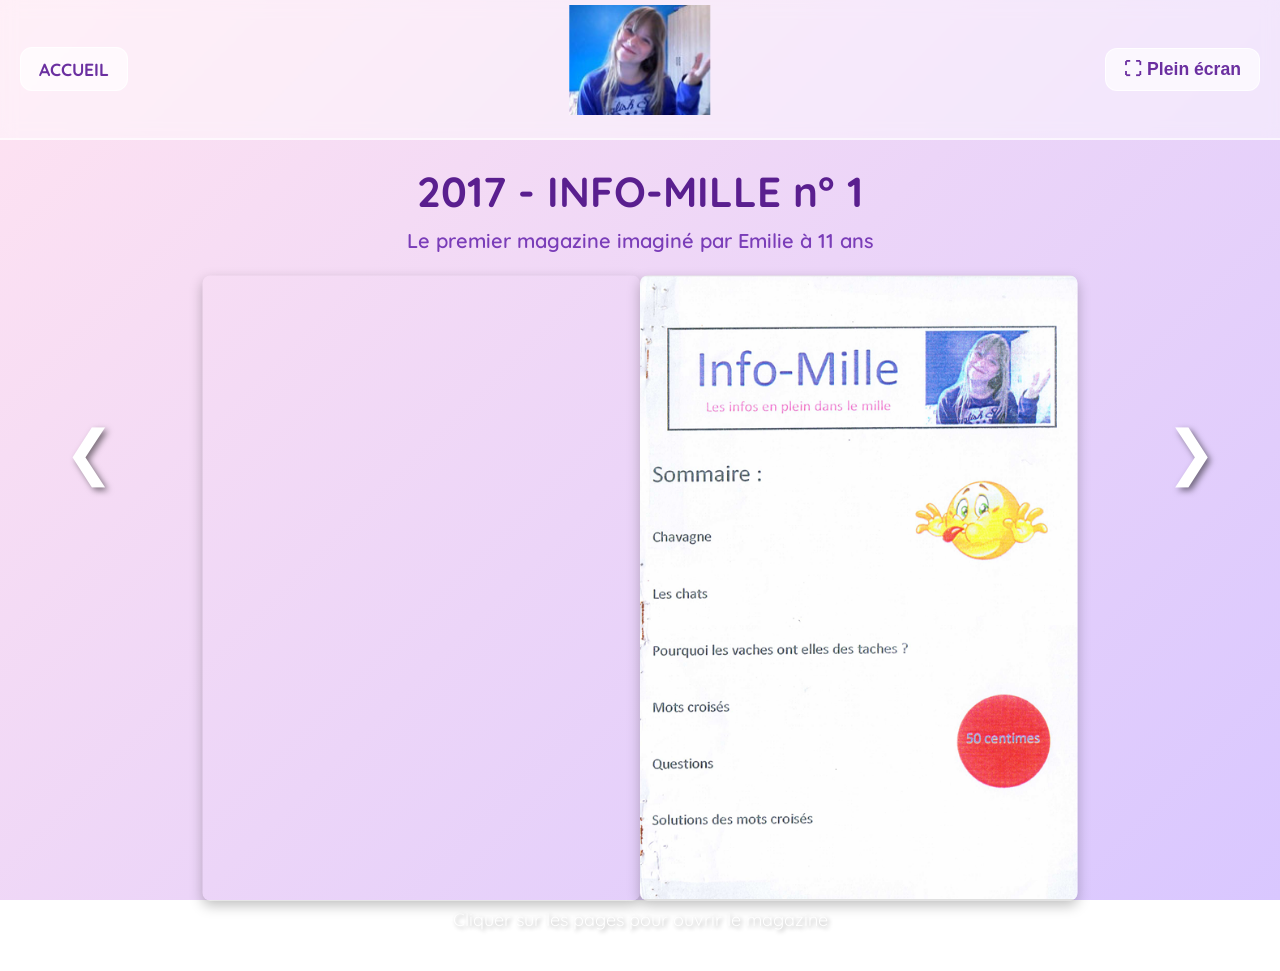
<file: infomil1bis/infomil1.html>
<!DOCTYPE html>
<html lang="fr">
<head>
    <meta charset="UTF-8">
    <meta name="viewport" content="width=device-width, initial-scale=1.0">
    <title>INFO‑MILLE — Numéro 1</title>
    <link rel="stylesheet" href="infomagazine.css">
</head>

<body>

<!-- BARRE DU HAUT -->
<div class="top-bar">

    <div class="top-left">
        <a href="../accueil.html" class="btn-accueil">ACCUEIL</a>
    </div>

    <div class="top-center">
        <img src="image/logo-infomil.png" class="logo-texhebdo-bar">
        <p class="badge-melody">  </p>
    </div>

    <div class="top-right">
        <button class="btn-fullscreen" id="fullscreenBtn">⛶ Plein écran</button>
    </div>

</div>

<!-- TITRE -->
<h1 class="sous-titre">2017 - INFO‑MILLE n° 1</h1>
<p class="textesoustitre">Le premier magazine imaginé par Emilie à 11 ans</p>

<!-- LIVRE -->
<div class="book">

    <div id="spread" class="spread">
        <div class="page" id="leftPage"></div>
        <div class="page" id="rightPage"></div>
    </div>

    <div class="ghostPage" id="ghostPage">
        <div class="shadow"></div>
    </div>

    <div id="buffer" style="display:none;"></div>

</div>

<p class="notice">Cliquer sur les pages pour ouvrir le magazine</p>

<!-- FLÈCHES -->
<div class="arrow arrow-left" id="arrowLeft">&#10094;</div>
<div class="arrow arrow-right" id="arrowRight">&#10095;</div>

<!-- SCRIPT IDENTIQUE À TEXHEBDO (juste les pages changent) -->
<script>
/* --- COUVERTURE --- */
const cover = "pages/couvertureinfo1.png";

/* --- PAGES INTERNES --- */
const pages = [
  "pages/page2.png",
  "pages/page3.png",
  "pages/page4.png",
  "pages/page5.png",
  "pages/page6.png",
  "pages/page7.png",
  "pages/page8.png",
  "pages/page9.png"
];

/* Création automatique des double-pages */
const spreads = [];
for (let i = 0; i < pages.length; i += 2) {
  if (pages[i + 1]) spreads.push([pages[i], pages[i + 1]]);
}

/* Préchargement */
[cover, ...pages].forEach(src => { const img = new Image(); img.src = src; });

let currentSpread = 0;

const leftPage = document.getElementById("leftPage");
const rightPage = document.getElementById("rightPage");
const ghost = document.getElementById("ghostPage");
const ghostShadow = ghost.querySelector(".shadow");
const buffer = document.getElementById("buffer");

/* AFFICHAGE */
function showSpread(index) {
  if (index === 0) {
    leftPage.style.backgroundImage = "none";
    rightPage.style.backgroundImage = `url(${cover})`;
    return;
  }
  const spreadData = spreads[index - 1];
  leftPage.style.backgroundImage = `url(${spreadData[0]})`;
  rightPage.style.backgroundImage = `url(${spreadData[1]})`;
}

showSpread(0);

/* PRÉCHARGEMENT */
function prerenderSpread(index) {
  if (index >= 1 && index <= spreads.length) {
    const nextSpread = spreads[index - 1];
    buffer.style.backgroundImage = `url(${nextSpread[1]})`;
  }
}

prerenderSpread(1);

/* AVANCER */
rightPage.addEventListener("click", () => {

  if (currentSpread === 0) {
    ghost.style.backgroundImage = `url(${cover})`;
    ghost.style.opacity = 1;
    ghost.classList.add("coverOpening");

    setTimeout(() => {
      ghost.classList.remove("coverOpening");
      ghost.style.opacity = 0;
      currentSpread = 1;
      showSpread(1);
      prerenderSpread(2);
    }, 500);
    return;
  }

  if (currentSpread === spreads.length) {
    ghost.style.backgroundImage = rightPage.style.backgroundImage;
    ghost.style.opacity = 1;
    ghost.classList.add("coverClosing");

    setTimeout(() => {
      ghost.classList.remove("coverClosing");
      ghost.style.opacity = 0;
      currentSpread = 0;
      showSpread(0);
    }, 500);
    return;
  }

  ghost.style.backgroundImage = rightPage.style.backgroundImage;
  ghost.style.opacity = 1;
  ghost.classList.add("turningGhost");
  ghostShadow.classList.add("shadowActive");

  setTimeout(() => {
    currentSpread++;
    showSpread(currentSpread);
    prerenderSpread(currentSpread + 1);
  }, 400);

  setTimeout(() => {
    ghost.classList.remove("turningGhost");
    ghostShadow.classList.remove("shadowActive");
    ghost.style.opacity = 0;
  }, 800);
});

/* RECULER */
leftPage.addEventListener("click", () => {

  if (currentSpread === 1) {
    ghost.style.backgroundImage = `url(${cover})`;
    ghost.style.opacity = 1;
    ghost.classList.add("coverClosing");

    setTimeout(() => {
      ghost.classList.remove("coverClosing");
      ghost.style.opacity = 0;
      currentSpread = 0;
      showSpread(0);
    }, 500);
    return;
  }

  if (currentSpread === 0) return;

  ghost.style.backgroundImage = leftPage.style.backgroundImage;
  ghost.style.opacity = 1;
  ghost.classList.add("turningGhostReverse");
  ghostShadow.classList.add("shadowActive");

  setTimeout(() => {
    currentSpread--;
    showSpread(currentSpread);
    prerenderSpread(currentSpread - 1);
  }, 400);

  setTimeout(() => {
    ghost.classList.remove("turningGhostReverse");
    ghostShadow.classList.remove("shadowActive");
    ghost.style.opacity = 0;
  }, 800);
});

/* FLÈCHES */
document.getElementById("arrowRight").addEventListener("click", () => {
  rightPage.click();
});

document.getElementById("arrowLeft").addEventListener("click", () => {
  leftPage.click();
});

/* MODE PLEIN ÉCRAN */
const fsBtn = document.getElementById("fullscreenBtn");

fsBtn.addEventListener("click", () => {
    if (!document.fullscreenElement) {
        document.documentElement.requestFullscreen();
        fsBtn.textContent = "⛶ Plein écran";
    } else {
        document.exitFullscreen();
        fsBtn.textContent = "⛶ Plein écran";
    }
});
</script>

</body>
</html>
</file>
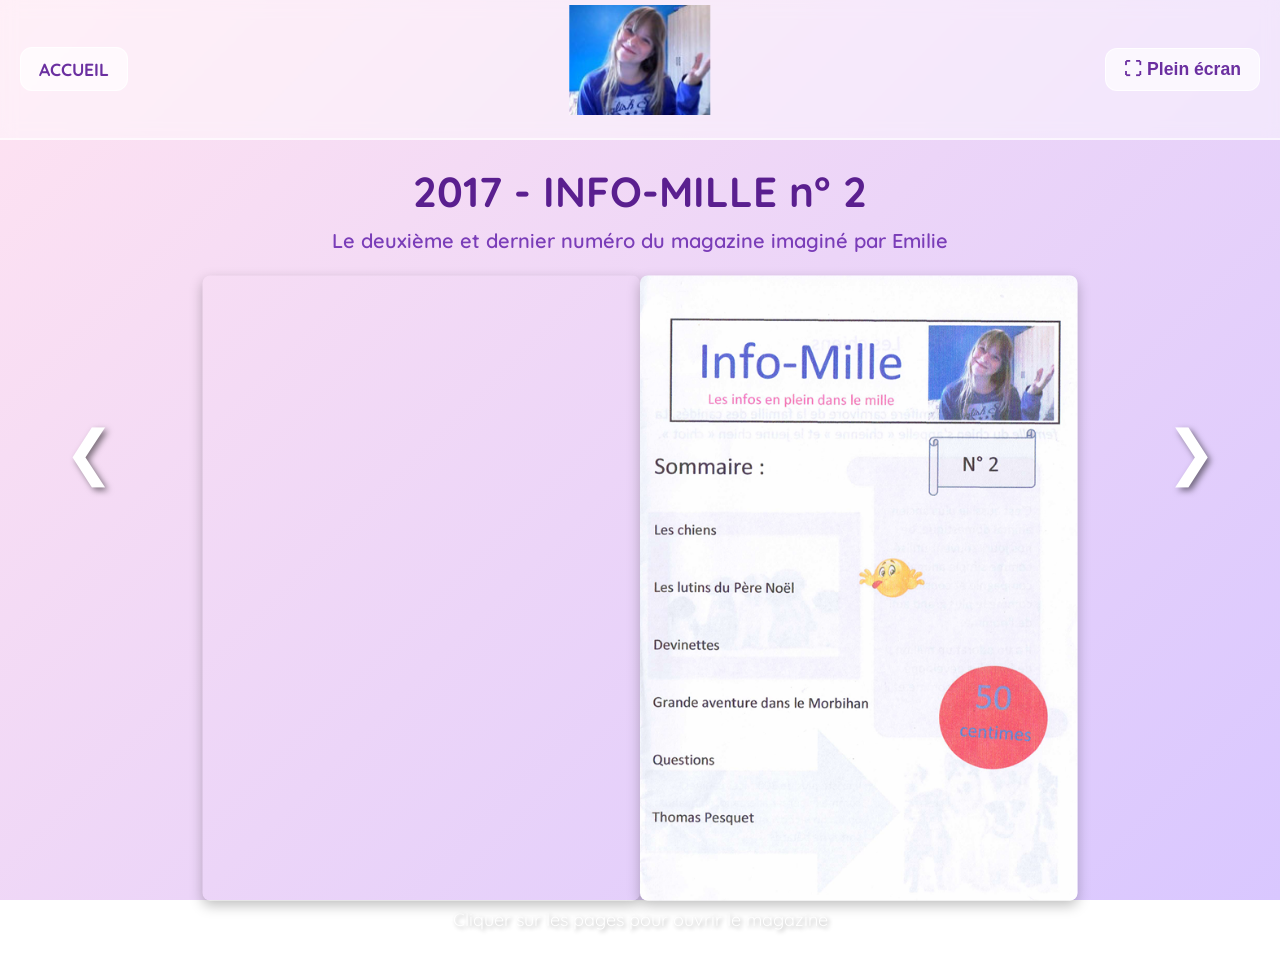
<file: infomil2bis/infomil2.html>
<!DOCTYPE html>
<html lang="fr">
<head>
    <meta charset="UTF-8">
    <meta name="viewport" content="width=device-width, initial-scale=1.0">
    <title>INFO‑MILLE — Numéro 2</title>
    <link rel="stylesheet" href="infomagazine.css">
</head>

<body>

<!-- BARRE DU HAUT -->
<div class="top-bar">

    <div class="top-left">
        <a href="../accueil.html" class="btn-accueil">ACCUEIL</a>
    </div>

    <div class="top-center">
        <img src="image/logo-infomil.png" class="logo-texhebdo-bar">
        <p class="badge-melody">   </p>
    </div>

    <div class="top-right">
        <button class="btn-fullscreen" id="fullscreenBtn">⛶ Plein écran</button>
    </div>

</div>

<!-- TITRE -->
<h1 class="sous-titre">2017 - INFO‑MILLE n° 2</h1>
<p class="textesoustitre">Le deuxième et dernier numéro du magazine imaginé par Emilie</p>

<!-- LIVRE -->
<div class="book">

    <div id="spread" class="spread">
        <div class="page" id="leftPage"></div>
        <div class="page" id="rightPage"></div>
    </div>

    <div class="ghostPage" id="ghostPage">
        <div class="shadow"></div>
    </div>

    <div id="buffer" style="display:none;"></div>

</div>

<p class="notice">Cliquer sur les pages pour ouvrir le magazine</p>

<!-- FLÈCHES -->
<div class="arrow arrow-left" id="arrowLeft">&#10094;</div>
<div class="arrow arrow-right" id="arrowRight">&#10095;</div>


<!-- ============================================================
     SCRIPT PRINCIPAL DU MAGAZINE INFO‑MILLE N°2
============================================================ -->
<script>
/* --- COUVERTURE --- */
const cover = "pages/couvertureinfo2.png";

/* --- PAGES INTERNES --- */
const pages = [
  "pages/page2.png",
  "pages/page3.png",
  "pages/page4.png",
  "pages/page5.png",
  "pages/page6.png",
  "pages/page7.png",
  "pages/page8.png",
  "pages/page9.png"
];

/* Création automatique des double-pages */
const spreads = [];
for (let i = 0; i < pages.length; i += 2) {
  if (pages[i + 1]) spreads.push([pages[i], pages[i + 1]]);
}

/* Préchargement */
[cover, ...pages].forEach(src => { const img = new Image(); img.src = src; });

let currentSpread = 0;

const leftPage = document.getElementById("leftPage");
const rightPage = document.getElementById("rightPage");
const ghost = document.getElementById("ghostPage");
const ghostShadow = ghost.querySelector(".shadow");
const buffer = document.getElementById("buffer");

/* AFFICHAGE */
function showSpread(index) {
  if (index === 0) {
    leftPage.style.backgroundImage = "none";
    rightPage.style.backgroundImage = `url(${cover})`;
    return;
  }
  const spreadData = spreads[index - 1];
  leftPage.style.backgroundImage = `url(${spreadData[0]})`;
  rightPage.style.backgroundImage = `url(${spreadData[1]})`;
}

showSpread(0);

/* PRÉCHARGEMENT */
function prerenderSpread(index) {
  if (index >= 1 && index <= spreads.length) {
    const nextSpread = spreads[index - 1];
    buffer.style.backgroundImage = `url(${nextSpread[1]})`;
  }
}

prerenderSpread(1);

/* AVANCER */
rightPage.addEventListener("click", () => {

  if (currentSpread === 0) {
    ghost.style.backgroundImage = `url(${cover})`;
    ghost.style.opacity = 1;
    ghost.classList.add("coverOpening");

    setTimeout(() => {
      ghost.classList.remove("coverOpening");
      ghost.style.opacity = 0;
      currentSpread = 1;
      showSpread(1);
      prerenderSpread(2);
    }, 500);
    return;
  }

  if (currentSpread === spreads.length) {
    ghost.style.backgroundImage = rightPage.style.backgroundImage;
    ghost.style.opacity = 1;
    ghost.classList.add("coverClosing");

    setTimeout(() => {
      ghost.classList.remove("coverClosing");
      ghost.style.opacity = 0;
      currentSpread = 0;
      showSpread(0);
    }, 500);
    return;
  }

  ghost.style.backgroundImage = rightPage.style.backgroundImage;
  ghost.style.opacity = 1;
  ghost.classList.add("turningGhost");
  ghostShadow.classList.add("shadowActive");

  setTimeout(() => {
    currentSpread++;
    showSpread(currentSpread);
    prerenderSpread(currentSpread + 1);
  }, 400);

  setTimeout(() => {
    ghost.classList.remove("turningGhost");
    ghostShadow.classList.remove("shadowActive");
    ghost.style.opacity = 0;
  }, 800);
});

/* RECULER */
leftPage.addEventListener("click", () => {

  if (currentSpread === 1) {
    ghost.style.backgroundImage = `url(${cover})`;
    ghost.style.opacity = 1;
    ghost.classList.add("coverClosing");

    setTimeout(() => {
      ghost.classList.remove("coverClosing");
      ghost.style.opacity = 0;
      currentSpread = 0;
      showSpread(0);
    }, 500);
    return;
  }

  if (currentSpread === 0) return;

  ghost.style.backgroundImage = leftPage.style.backgroundImage;
  ghost.style.opacity = 1;
  ghost.classList.add("turningGhostReverse");
  ghostShadow.classList.add("shadowActive");

  setTimeout(() => {
    currentSpread--;
    showSpread(currentSpread);
    prerenderSpread(currentSpread - 1);
  }, 400);

  setTimeout(() => {
    ghost.classList.remove("turningGhostReverse");
    ghostShadow.classList.remove("shadowActive");
    ghost.style.opacity = 0;
  }, 800);
});

/* FLÈCHES */
document.getElementById("arrowRight").addEventListener("click", () => {
  rightPage.click();
});

document.getElementById("arrowLeft").addEventListener("click", () => {
  leftPage.click();
});

/* MODE PLEIN ÉCRAN */
const fsBtn = document.getElementById("fullscreenBtn");

fsBtn.addEventListener("click", () => {
    if (!document.fullscreenElement) {
        document.documentElement.requestFullscreen();
        fsBtn.textContent = "⛶ Plein écran";
    } else {
        document.exitFullscreen();
        fsBtn.textContent = "⛶ Plein écran";
    }
});
</script>

</body>
</html>
</file>
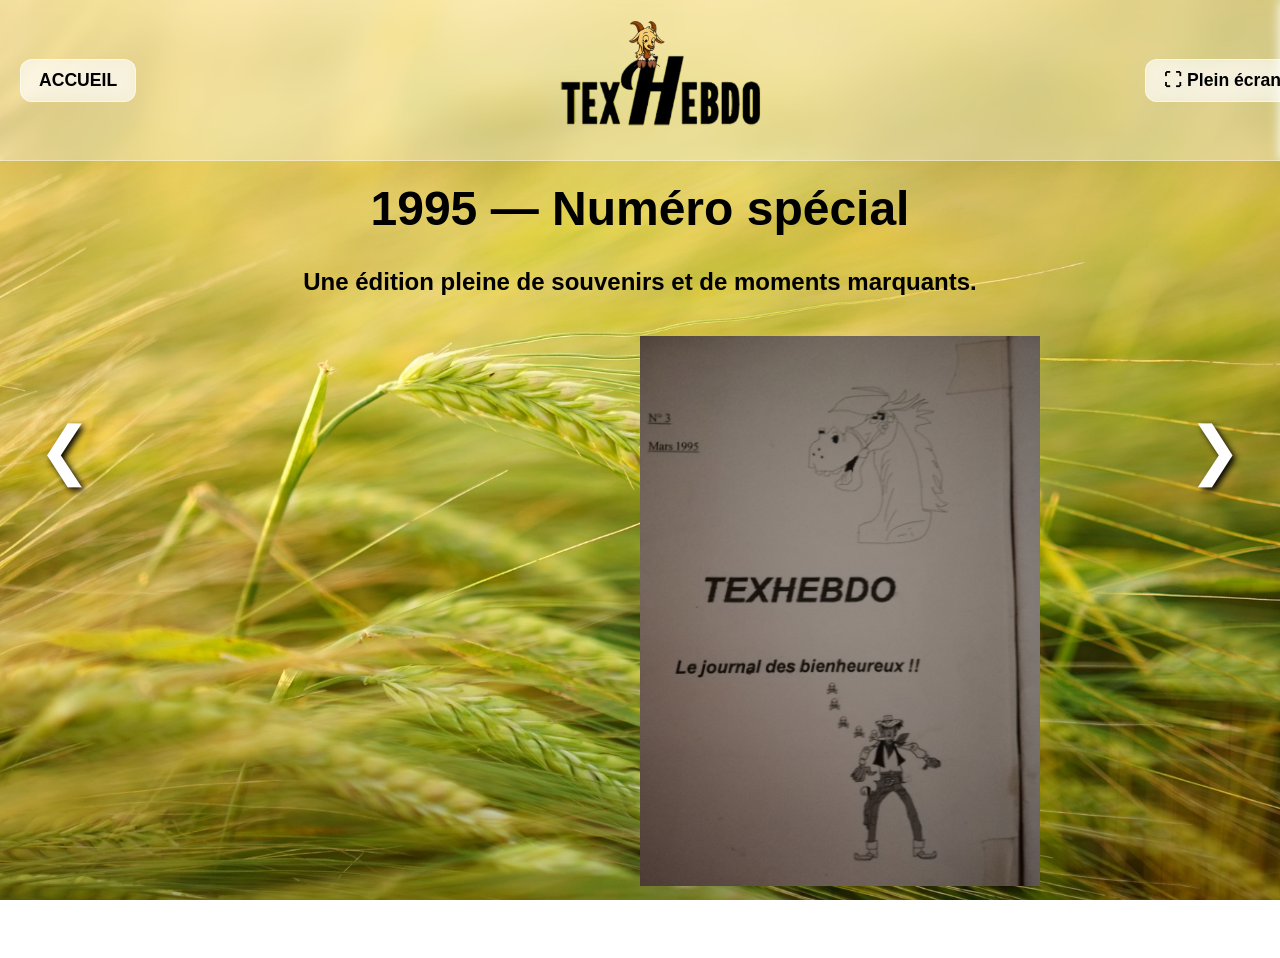
<file: texhebdo1995/texhebdo1995.html>
<!DOCTYPE html>
<html lang="fr">
<head>
    <meta charset="UTF-8">
    <meta name="viewport" content="width=device-width, initial-scale=1.0, maximum-scale=5.0, user-scalable=yes">
    <title>Magazine TEXHEBDO 1995</title>
    <link rel="stylesheet" href="magazine.css">
</head>

<body>

<!-- BARRE HAUT -->
<div class="top-bar">
    <div class="top-left">
        <a href="../accueil.html" class="btn-accueil">ACCUEIL</a>
    </div>

    <div class="top-center">
        <img src="image/v2texmascotte.png" alt="Logo TEXHEBDO" class="logo-texhebdo-bar">
    </div>

    <div class="top-right">
        <button class="btn-fullscreen" id="fullscreenBtn">⛶ Plein écran</button>
    </div>
</div>

<!-- TITRE -->
<h1 class="sous-titre">1995 — Numéro spécial</h1>

<p class="textesoustitre">
    Une édition pleine de souvenirs et de moments marquants.
</p>

<!-- LIVRE -->
<div class="book">

    <div id="spread" class="spread">
        <div class="page" id="leftPage"></div>
        <div class="page" id="rightPage"></div>
    </div>

    <div class="ghostPage" id="ghostPage">
        <div class="shadow"></div>
    </div>

    <div id="buffer" style="display:none;"></div>

</div>

<p class="notice">Cliquer sur les pages pour ouvrir le magazine</p>

<!-- FLÈCHES -->
<div class="arrow arrow-left" id="arrowLeft">&#10094;</div>
<div class="arrow arrow-right" id="arrowRight">&#10095;</div>

<!-- SCRIPT TEXHEBDO 1995 -->
<script>

/* PARAMÈTRES DU MAGAZINE 1995 */
const cover = "pages/1995couverture.jpg";

const pages = [
  "pages/page2.jpg",
  "pages/page3.jpg",
  "pages/page4.jpg",
  "pages/page5.jpg",
  "pages/page6.jpg",
  "pages/page7.jpg",
  "pages/page8.jpg",
  "pages/page9.jpg",
  "pages/page10.jpg",
  "pages/page11.png"
];

/* Construction des double-pages */
const spreads = [];
for (let i = 0; i < pages.length; i += 2) {
  if (pages[i + 1]) spreads.push([pages[i], pages[i + 1]]);
}

/* Préchargement */
[cover, ...pages].forEach(src => { const img = new Image(); img.src = src; });

let currentSpread = 0;

const spread = document.getElementById("spread");
const leftPage = document.getElementById("leftPage");
const rightPage = document.getElementById("rightPage");
const ghost = document.getElementById("ghostPage");
const ghostShadow = ghost.querySelector(".shadow");
const buffer = document.getElementById("buffer");

/* AFFICHAGE */
function showSpread(index) {
  if (index === 0) {
    leftPage.style.backgroundImage = "none";
    rightPage.style.backgroundImage = `url(${cover})`;
    return;
  }
  const spreadData = spreads[index - 1];
  leftPage.style.backgroundImage = `url(${spreadData[0]})`;
  rightPage.style.backgroundImage = `url(${spreadData[1]})`;
}

showSpread(0);

/* PRÉCHARGEMENT */
function prerenderSpread(index) {
  if (index >= 1 && index <= spreads.length) {
    const nextSpread = spreads[index - 1];
    buffer.style.backgroundImage = `url(${nextSpread[1]})`;
  }
}

prerenderSpread(1);

/* AVANCER */
rightPage.addEventListener("click", () => {

  if (currentSpread === 0) {
    ghost.style.backgroundImage = `url(${cover})`;
    ghost.style.opacity = 1;
    ghost.classList.add("coverOpening");

    setTimeout(() => {
      ghost.classList.remove("coverOpening");
      ghost.style.opacity = 0;
      currentSpread = 1;
      showSpread(1);
      prerenderSpread(2);
    }, 500);
    return;
  }

  if (currentSpread === spreads.length) {
    ghost.style.backgroundImage = rightPage.style.backgroundImage;
    ghost.style.opacity = 1;
    ghost.classList.add("coverClosing");

    setTimeout(() => {
      ghost.classList.remove("coverClosing");
      ghost.style.opacity = 0;
      currentSpread = 0;
      showSpread(0);
    }, 500);
    return;
  }

  ghost.style.backgroundImage = rightPage.style.backgroundImage;
  ghost.style.opacity = 1;
  ghost.classList.add("turningGhost");
  ghostShadow.classList.add("shadowActive");

  setTimeout(() => {
    currentSpread++;
    showSpread(currentSpread);
    prerenderSpread(currentSpread + 1);
  }, 400);

  setTimeout(() => {
    ghost.classList.remove("turningGhost");
    ghostShadow.classList.remove("shadowActive");
    ghost.style.opacity = 0;
  }, 800);
});

/* RECULER */
leftPage.addEventListener("click", () => {

  if (currentSpread === 1) {
    ghost.style.backgroundImage = `url(${cover})`;
    ghost.style.opacity = 1;
    ghost.classList.add("coverClosing");

    setTimeout(() => {
      ghost.classList.remove("coverClosing");
      ghost.style.opacity = 0;
      currentSpread = 0;
      showSpread(0);
    }, 500);
    return;
  }

  if (currentSpread === 0) return;

  ghost.style.backgroundImage = leftPage.style.backgroundImage;
  ghost.style.opacity = 1;
  ghost.classList.add("turningGhostReverse");
  ghostShadow.classList.add("shadowActive");

  setTimeout(() => {
    currentSpread--;
    showSpread(currentSpread);
    prerenderSpread(currentSpread - 1);
  }, 400);

  setTimeout(() => {
    ghost.classList.remove("turningGhostReverse");
    ghostShadow.classList.remove("shadowActive");
    ghost.style.opacity = 0;
  }, 800);
});

/* FLÈCHES */
document.getElementById("arrowRight").addEventListener("click", () => rightPage.click());
document.getElementById("arrowLeft").addEventListener("click", () => leftPage.click());

/* PLEIN ÉCRAN */
const fsBtn = document.getElementById("fullscreenBtn");
fsBtn.addEventListener("click", () => {
  if (!document.fullscreenElement) {
    document.documentElement.requestFullscreen();
  } else {
    document.exitFullscreen();
  }
});
</script>

</body>
</html>
</file>
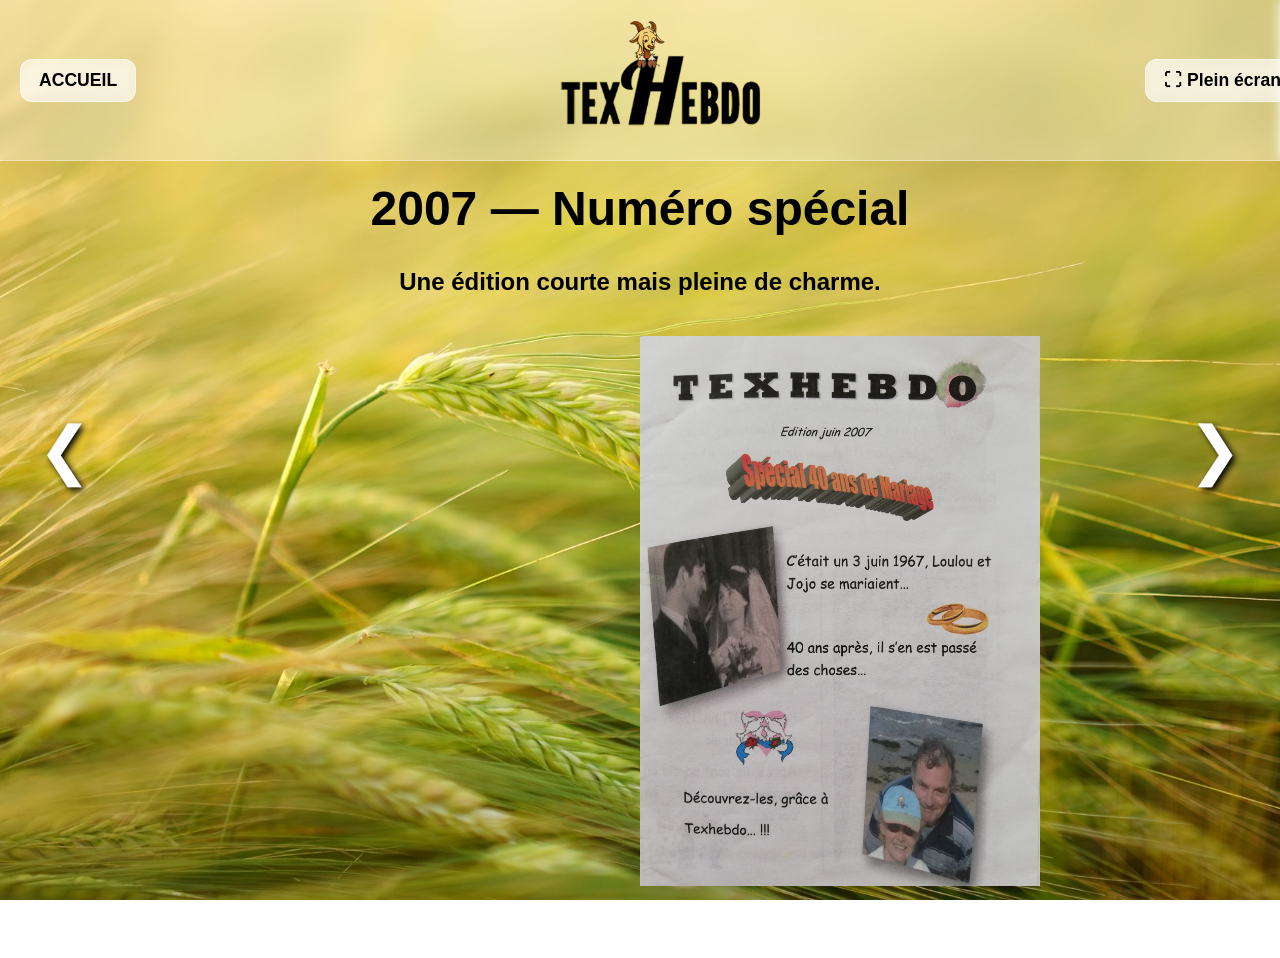
<file: texhebdo2007/texhebdo2007.html>
<!DOCTYPE html>
<html lang="fr">
<head>
    <meta charset="UTF-8">
    <meta name="viewport" content="width=device-width, initial-scale=1.0, maximum-scale=5.0, user-scalable=yes">
    <title>Magazine TEXHEBDO 2007</title>
    <link rel="stylesheet" href="magazine.css">
</head>

<body>

<!-- BARRE HAUT -->
<div class="top-bar">
    <div class="top-left">
        <a href="../accueil.html" class="btn-accueil">ACCUEIL</a>
    </div>

    <div class="top-center">
        <img src="image/v2texmascotte.png" alt="Logo TEXHEBDO" class="logo-texhebdo-bar">
    </div>

    <div class="top-right">
        <button class="btn-fullscreen" id="fullscreenBtn">⛶ Plein écran</button>
    </div>
</div>

<!-- TITRE -->
<h1 class="sous-titre">2007 — Numéro spécial</h1>

<p class="textesoustitre">
    Une édition courte mais pleine de charme.
</p>

<!-- LIVRE -->
<div class="book">

    <div id="spread" class="spread">
        <div class="page" id="leftPage"></div>
        <div class="page" id="rightPage"></div>
    </div>

    <div class="ghostPage" id="ghostPage">
        <div class="shadow"></div>
    </div>

    <div id="buffer" style="display:none;"></div>

</div>

<p class="notice">Cliquer sur les pages pour ouvrir le magazine</p>

<!-- FLÈCHES -->
<div class="arrow arrow-left" id="arrowLeft">&#10094;</div>
<div class="arrow arrow-right" id="arrowRight">&#10095;</div>

<!-- SCRIPT TEXHEBDO 2007 -->
<script>

/* PARAMÈTRES DU MAGAZINE 2007 */
const cover = "pages/2007couverture.jpg";

const pages = [
  "pages/2007page2.jpg",
  "pages/2007page3.jpg",
  "pages/2007page4.png"
];

/* Construction des double-pages */
const spreads = [];
for (let i = 0; i < pages.length; i += 2) {
  if (pages[i + 1]) spreads.push([pages[i], pages[i + 1]]);
}

/* Préchargement */
[cover, ...pages].forEach(src => { const img = new Image(); img.src = src; });

let currentSpread = 0;

const leftPage = document.getElementById("leftPage");
const rightPage = document.getElementById("rightPage");
const ghost = document.getElementById("ghostPage");
const ghostShadow = ghost.querySelector(".shadow");
const buffer = document.getElementById("buffer");

/* AFFICHAGE */
function showSpread(index) {
  if (index === 0) {
    leftPage.style.backgroundImage = "none";
    rightPage.style.backgroundImage = `url(${cover})`;
    return;
  }
  const spreadData = spreads[index - 1];
  leftPage.style.backgroundImage = `url(${spreadData[0]})`;
  rightPage.style.backgroundImage = `url(${spreadData[1]})`;
}

showSpread(0);

/* PRÉCHARGEMENT */
function prerenderSpread(index) {
  if (index >= 1 && index <= spreads.length) {
    const nextSpread = spreads[index - 1];
    buffer.style.backgroundImage = `url(${nextSpread[1]})`;
  }
}

prerenderSpread(1);

/* AVANCER */
rightPage.addEventListener("click", () => {

  if (currentSpread === 0) {
    ghost.style.backgroundImage = `url(${cover})`;
    ghost.style.opacity = 1;
    ghost.classList.add("coverOpening");

    setTimeout(() => {
      ghost.classList.remove("coverOpening");
      ghost.style.opacity = 0;
      currentSpread = 1;
      showSpread(1);
      prerenderSpread(2);
    }, 500);
    return;
  }

  if (currentSpread === spreads.length) {
    ghost.style.backgroundImage = rightPage.style.backgroundImage;
    ghost.style.opacity = 1;
    ghost.classList.add("coverClosing");

    setTimeout(() => {
      ghost.classList.remove("coverClosing");
      ghost.style.opacity = 0;
      currentSpread = 0;
      showSpread(0);
    }, 500);
    return;
  }

  ghost.style.backgroundImage = rightPage.style.backgroundImage;
  ghost.style.opacity = 1;
  ghost.classList.add("turningGhost");
  ghostShadow.classList.add("shadowActive");

  setTimeout(() => {
    currentSpread++;
    showSpread(currentSpread);
    prerenderSpread(currentSpread + 1);
  }, 400);

  setTimeout(() => {
    ghost.classList.remove("turningGhost");
    ghostShadow.classList.remove("shadowActive");
    ghost.style.opacity = 0;
  }, 800);
});

/* RECULER */
leftPage.addEventListener("click", () => {

  if (currentSpread === 1) {
    ghost.style.backgroundImage = `url(${cover})`;
    ghost.style.opacity = 1;
    ghost.classList.add("coverClosing");

    setTimeout(() => {
      ghost.classList.remove("coverClosing");
      ghost.style.opacity = 0;
      currentSpread = 0;
      showSpread(0);
    }, 500);
    return;
  }

  if (currentSpread === 0) return;

  ghost.style.backgroundImage = leftPage.style.backgroundImage;
  ghost.style.opacity = 1;
  ghost.classList.add("turningGhostReverse");
  ghostShadow.classList.add("shadowActive");

  setTimeout(() => {
    currentSpread--;
    showSpread(currentSpread);
    prerenderSpread(currentSpread - 1);
  }, 400);

  setTimeout(() => {
    ghost.classList.remove("turningGhostReverse");
    ghostShadow.classList.remove("shadowActive");
    ghost.style.opacity = 0;
  }, 800);
});

/* FLÈCHES */
document.getElementById("arrowRight").addEventListener("click", () => rightPage.click());
document.getElementById("arrowLeft").addEventListener("click", () => leftPage.click());

/* PLEIN ÉCRAN */
const fsBtn = document.getElementById("fullscreenBtn");
fsBtn.addEventListener("click", () => {
  if (!document.fullscreenElement) {
    document.documentElement.requestFullscreen();
  } else {
    document.exitFullscreen();
  }
});
</script>

</body>
</html>
</file>
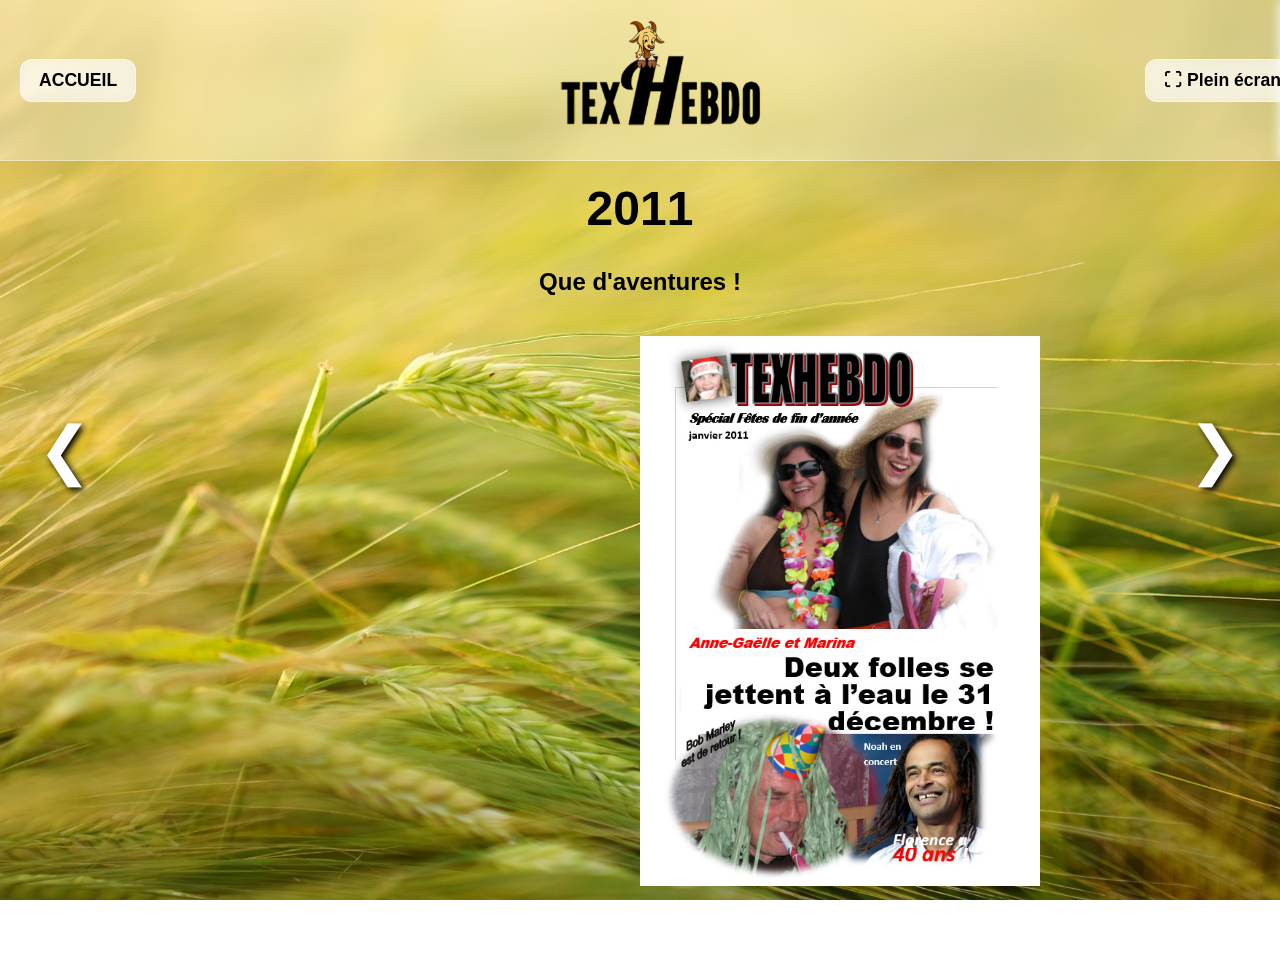
<file: texhebdo2011/texhebdo2011.html>
<!DOCTYPE html>
<html lang="fr">
<head>
    <meta charset="UTF-8">
    <meta name="viewport" content="width=device-width, initial-scale=1.0, maximum-scale=5.0, user-scalable=yes">
    <title>Magazine TEXHEBDO 2007</title>
    <link rel="stylesheet" href="magazine.css">
</head>

<body>

<!-- BARRE HAUT -->
<div class="top-bar">
    <div class="top-left">
        <a href="../accueil.html" class="btn-accueil">ACCUEIL</a>
    </div>

    <div class="top-center">
        <img src="image/v2texmascotte.png" alt="Logo TEXHEBDO" class="logo-texhebdo-bar">
    </div>

    <div class="top-right">
        <button class="btn-fullscreen" id="fullscreenBtn">⛶ Plein écran</button>
    </div>
</div>

<!-- TITRE -->
<h1 class="sous-titre">2011</h1>

<p class="textesoustitre">
    Que d'aventures !
</p>

<!-- LIVRE -->
<div class="book">

    <div id="spread" class="spread">
        <div class="page" id="leftPage"></div>
        <div class="page" id="rightPage"></div>
    </div>

    <div class="ghostPage" id="ghostPage">
        <div class="shadow"></div>
    </div>

    <div id="buffer" style="display:none;"></div>

</div>

<p class="notice">Cliquer sur les pages pour ouvrir le magazine</p>

<!-- FLÈCHES -->
<div class="arrow arrow-left" id="arrowLeft">&#10094;</div>
<div class="arrow arrow-right" id="arrowRight">&#10095;</div>

<!-- SCRIPT TEXHEBDO 2011 -->
<script>

/* PARAMÈTRES DU MAGAZINE 2011 */
const cover = "pages/2011couverture.jpg";

const pages = [
  "pages/2011page2.jpg",
  "pages/2011page3.jpg",
  "pages/2011page4.jpg",
   "pages/2011page5.jpg",
    "pages/2011page6.jpg",
     "pages/2011page7.jpg",
      "pages/2011page8.jpg",
       "pages/2011page9.jpg",
        "pages/2011page10.jpg",
         "pages/2011page11.jpg",
          "pages/2011page12.jpg",
           "pages/2011page13.jpg",
            "pages/2011page14.jpg",
             "pages/2011page15.jpg",
              "pages/2011page16.jpg",
               "pages/2011page17.jpg",
                "pages/2011page18.jpg",
                 "pages/2011page19.jpg",
                  "pages/2011page20.jpg",
                   "pages/2011page21.jpg",
                    "pages/2011page22.jpg",
                     "pages/2011page23.jpg",
                      "pages/2011page24.jpg",
                       "pages/2011page25.jpg",
                        "pages/2011page26.jpg"
                         
];

/* Construction des double-pages */
const spreads = [];
for (let i = 0; i < pages.length; i += 2) {
  if (pages[i + 1]) spreads.push([pages[i], pages[i + 1]]);
}

/* Préchargement */
[cover, ...pages].forEach(src => { const img = new Image(); img.src = src; });

let currentSpread = 0;

const leftPage = document.getElementById("leftPage");
const rightPage = document.getElementById("rightPage");
const ghost = document.getElementById("ghostPage");
const ghostShadow = ghost.querySelector(".shadow");
const buffer = document.getElementById("buffer");

/* AFFICHAGE */
function showSpread(index) {
  if (index === 0) {
    leftPage.style.backgroundImage = "none";
    rightPage.style.backgroundImage = `url(${cover})`;
    return;
  }
  const spreadData = spreads[index - 1];
  leftPage.style.backgroundImage = `url(${spreadData[0]})`;
  rightPage.style.backgroundImage = `url(${spreadData[1]})`;
}

showSpread(0);

/* PRÉCHARGEMENT */
function prerenderSpread(index) {
  if (index >= 1 && index <= spreads.length) {
    const nextSpread = spreads[index - 1];
    buffer.style.backgroundImage = `url(${nextSpread[1]})`;
  }
}

prerenderSpread(1);

/* AVANCER */
rightPage.addEventListener("click", () => {

  if (currentSpread === 0) {
    ghost.style.backgroundImage = `url(${cover})`;
    ghost.style.opacity = 1;
    ghost.classList.add("coverOpening");

    setTimeout(() => {
      ghost.classList.remove("coverOpening");
      ghost.style.opacity = 0;
      currentSpread = 1;
      showSpread(1);
      prerenderSpread(2);
    }, 500);
    return;
  }

  if (currentSpread === spreads.length) {
    ghost.style.backgroundImage = rightPage.style.backgroundImage;
    ghost.style.opacity = 1;
    ghost.classList.add("coverClosing");

    setTimeout(() => {
      ghost.classList.remove("coverClosing");
      ghost.style.opacity = 0;
      currentSpread = 0;
      showSpread(0);
    }, 500);
    return;
  }

  ghost.style.backgroundImage = rightPage.style.backgroundImage;
  ghost.style.opacity = 1;
  ghost.classList.add("turningGhost");
  ghostShadow.classList.add("shadowActive");

  setTimeout(() => {
    currentSpread++;
    showSpread(currentSpread);
    prerenderSpread(currentSpread + 1);
  }, 400);

  setTimeout(() => {
    ghost.classList.remove("turningGhost");
    ghostShadow.classList.remove("shadowActive");
    ghost.style.opacity = 0;
  }, 800);
});

/* RECULER */
leftPage.addEventListener("click", () => {

  if (currentSpread === 1) {
    ghost.style.backgroundImage = `url(${cover})`;
    ghost.style.opacity = 1;
    ghost.classList.add("coverClosing");

    setTimeout(() => {
      ghost.classList.remove("coverClosing");
      ghost.style.opacity = 0;
      currentSpread = 0;
      showSpread(0);
    }, 500);
    return;
  }

  if (currentSpread === 0) return;

  ghost.style.backgroundImage = leftPage.style.backgroundImage;
  ghost.style.opacity = 1;
  ghost.classList.add("turningGhostReverse");
  ghostShadow.classList.add("shadowActive");

  setTimeout(() => {
    currentSpread--;
    showSpread(currentSpread);
    prerenderSpread(currentSpread - 1);
  }, 400);

  setTimeout(() => {
    ghost.classList.remove("turningGhostReverse");
    ghostShadow.classList.remove("shadowActive");
    ghost.style.opacity = 0;
  }, 800);
});

/* FLÈCHES */
document.getElementById("arrowRight").addEventListener("click", () => rightPage.click());
document.getElementById("arrowLeft").addEventListener("click", () => leftPage.click());

/* PLEIN ÉCRAN */
const fsBtn = document.getElementById("fullscreenBtn");
fsBtn.addEventListener("click", () => {
  if (!document.fullscreenElement) {
    document.documentElement.requestFullscreen();
  } else {
    document.exitFullscreen();
  }
});
</script>

</body>
</html>
</file>
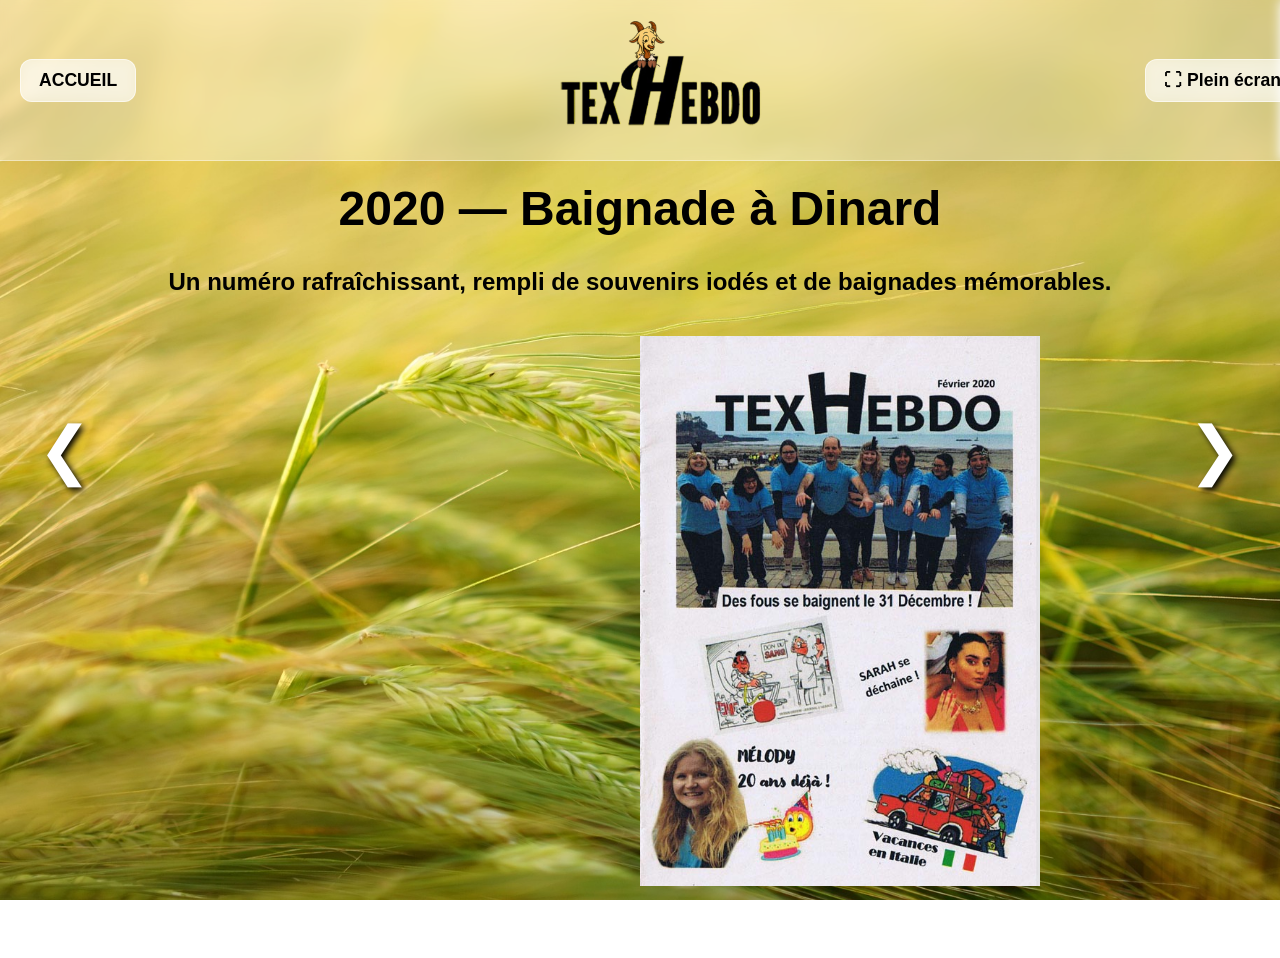
<file: texhebdo2020/texhebdo2020.html>
<!DOCTYPE html>
<html lang="fr">
<head>
    <meta charset="UTF-8">
    <meta name="viewport" content="width=device-width, initial-scale=1.0, maximum-scale=5.0, user-scalable=yes">
    <title>Magazine TEXHEBDO 2020</title>
    <link rel="stylesheet" href="magazine.css">
</head>

<body>

<!-- BARRE HAUT -->
<div class="top-bar">
    <div class="top-left">
        <a href="../accueil.html" class="btn-accueil">ACCUEIL</a>
    </div>

    <div class="top-center">
        <img src="image/v2texmascotte.png" alt="Logo TEXHEBDO" class="logo-texhebdo-bar">
    </div>

    <div class="top-right">
        <button class="btn-fullscreen" id="fullscreenBtn">⛶ Plein écran</button>
    </div>
</div>

<!-- TITRE -->
<h1 class="sous-titre">2020 — Baignade à Dinard</h1>

<p class="textesoustitre">
    Un numéro rafraîchissant, rempli de souvenirs iodés et de baignades mémorables.
</p>

<!-- LIVRE -->
<div class="book">

    <div id="spread" class="spread">
        <div class="page" id="leftPage"></div>
        <div class="page" id="rightPage"></div>
    </div>

    <div class="ghostPage" id="ghostPage">
        <div class="shadow"></div>
    </div>

    <div id="buffer" style="display:none;"></div>

</div>

<p class="notice">Cliquer sur les pages pour ouvrir le magazine</p>

<!-- FLÈCHES -->
<div class="arrow arrow-left" id="arrowLeft">&#10094;</div>
<div class="arrow arrow-right" id="arrowRight">&#10095;</div>

<!-- SCRIPT TEXHEBDO 2020 -->
<script>

/* PARAMÈTRES DU MAGAZINE 2020 */
const cover = "pages/couverture.jpeg";

const pages = [
  "pages/page2.jpeg",
  "pages/page3.jpeg",
  "pages/page4.jpeg",
  "pages/page5.jpeg",
  "pages/page6.jpeg",
  "pages/page7.jpeg",
  "pages/page8.jpeg",
  "pages/page9.jpeg",
  "pages/page10.jpeg",
  "pages/page11.jpeg",
  "pages/page12.jpeg",
  "pages/page13.jpeg",
  "pages/page14.jpeg",
  "pages/page15.jpeg",
  "pages/page16.jpeg",
  "pages/page17.jpeg",
  "pages/page18.jpeg",
  "pages/page19.jpeg",
  "pages/page20.jpeg",
  "pages/page21.png"
];

/* Construction des double-pages */
const spreads = [];
for (let i = 0; i < pages.length; i += 2) {
  if (pages[i + 1]) spreads.push([pages[i], pages[i + 1]]);
}

/* Préchargement */
[cover, ...pages].forEach(src => { const img = new Image(); img.src = src; });

let currentSpread = 0;

const spread = document.getElementById("spread");
const leftPage = document.getElementById("leftPage");
const rightPage = document.getElementById("rightPage");
const ghost = document.getElementById("ghostPage");
const ghostShadow = ghost.querySelector(".shadow");
const buffer = document.getElementById("buffer");

/* AFFICHAGE */
function showSpread(index) {
  if (index === 0) {
    leftPage.style.backgroundImage = "none";
    rightPage.style.backgroundImage = `url(${cover})`;
    return;
  }
  const spreadData = spreads[index - 1];
  leftPage.style.backgroundImage = `url(${spreadData[0]})`;
  rightPage.style.backgroundImage = `url(${spreadData[1]})`;
}

showSpread(0);

/* PRÉCHARGEMENT */
function prerenderSpread(index) {
  if (index >= 1 && index <= spreads.length) {
    const nextSpread = spreads[index - 1];
    buffer.style.backgroundImage = `url(${nextSpread[1]})`;
  }
}

prerenderSpread(1);

/* AVANCER */
rightPage.addEventListener("click", () => {

  if (currentSpread === 0) {
    ghost.style.backgroundImage = `url(${cover})`;
    ghost.style.opacity = 1;
    ghost.classList.add("coverOpening");

    setTimeout(() => {
      ghost.classList.remove("coverOpening");
      ghost.style.opacity = 0;
      currentSpread = 1;
      showSpread(1);
      prerenderSpread(2);
    }, 500);
    return;
  }

  if (currentSpread === spreads.length) {
    ghost.style.backgroundImage = rightPage.style.backgroundImage;
    ghost.style.opacity = 1;
    ghost.classList.add("coverClosing");

    setTimeout(() => {
      ghost.classList.remove("coverClosing");
      ghost.style.opacity = 0;
      currentSpread = 0;
      showSpread(0);
    }, 500);
    return;
  }

  ghost.style.backgroundImage = rightPage.style.backgroundImage;
  ghost.style.opacity = 1;
  ghost.classList.add("turningGhost");
  ghostShadow.classList.add("shadowActive");

  setTimeout(() => {
    currentSpread++;
    showSpread(currentSpread);
    prerenderSpread(currentSpread + 1);
  }, 400);

  setTimeout(() => {
    ghost.classList.remove("turningGhost");
    ghostShadow.classList.remove("shadowActive");
    ghost.style.opacity = 0;
  }, 800);
});

/* RECULER */
leftPage.addEventListener("click", () => {

  if (currentSpread === 1) {
    ghost.style.backgroundImage = `url(${cover})`;
    ghost.style.opacity = 1;
    ghost.classList.add("coverClosing");

    setTimeout(() => {
      ghost.classList.remove("coverClosing");
      ghost.style.opacity = 0;
      currentSpread = 0;
      showSpread(0);
    }, 500);
    return;
  }

  if (currentSpread === 0) return;

  ghost.style.backgroundImage = leftPage.style.backgroundImage;
  ghost.style.opacity = 1;
  ghost.classList.add("turningGhostReverse");
  ghostShadow.classList.add("shadowActive");

  setTimeout(() => {
    currentSpread--;
    showSpread(currentSpread);
    prerenderSpread(currentSpread - 1);
  }, 400);

  setTimeout(() => {
    ghost.classList.remove("turningGhostReverse");
    ghostShadow.classList.remove("shadowActive");
    ghost.style.opacity = 0;
  }, 800);
});

/* FLÈCHES */
document.getElementById("arrowRight").addEventListener("click", () => rightPage.click());
document.getElementById("arrowLeft").addEventListener("click", () => leftPage.click());

/* PLEIN ÉCRAN */
const fsBtn = document.getElementById("fullscreenBtn");
fsBtn.addEventListener("click", () => {
  if (!document.fullscreenElement) {
    document.documentElement.requestFullscreen();
  } else {
    document.exitFullscreen();
  }
});
</script>

</body>
</html>
</file>
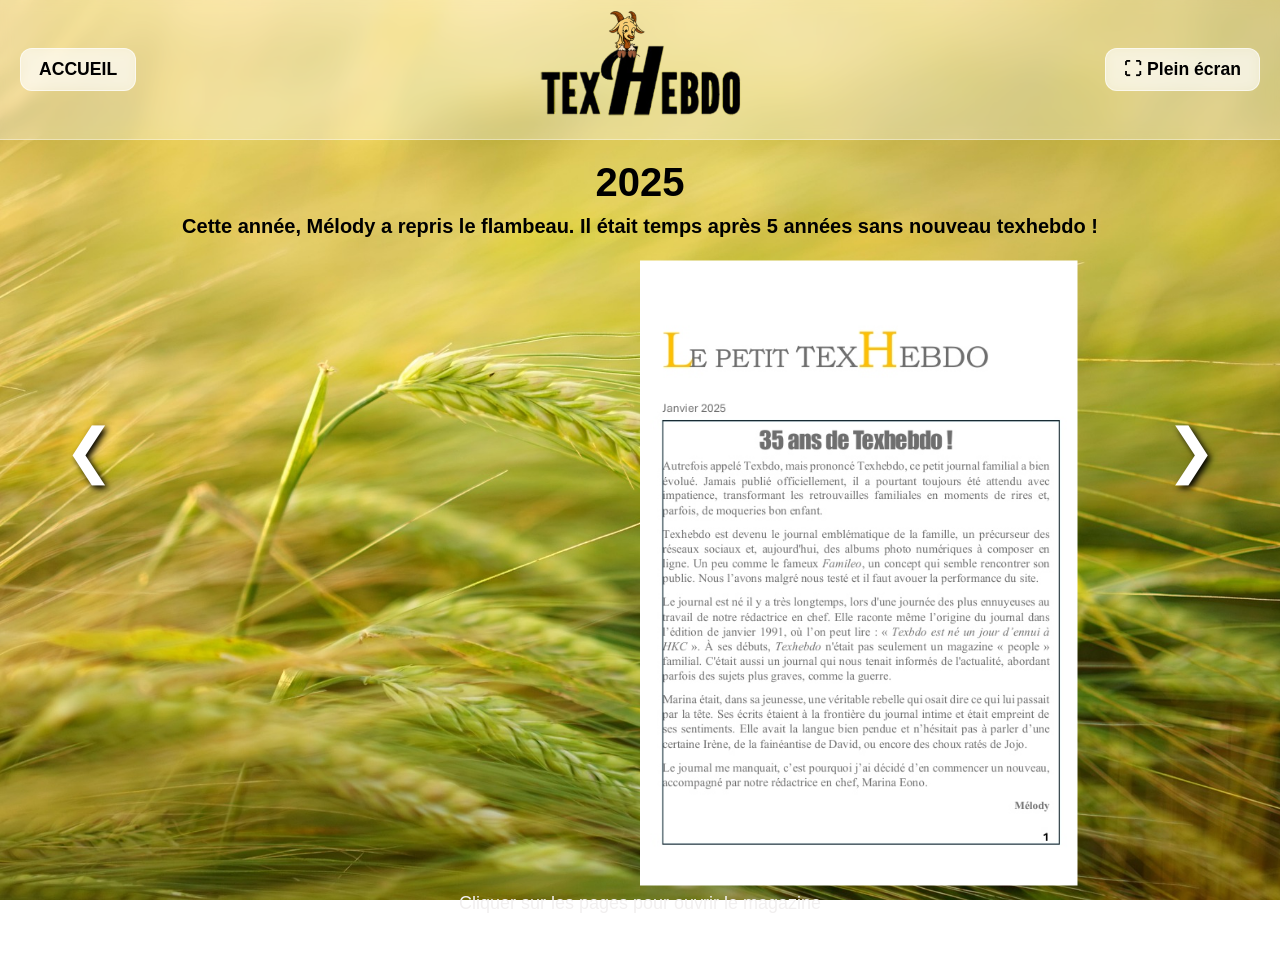
<file: texhebdo2025/texhebdo2025.html>
<!DOCTYPE html>
<html lang="fr">
<head>
    <meta charset="UTF-8">
<meta name="viewport" content="width=device-width, initial-scale=1.0, maximum-scale=5.0, user-scalable=yes">
    <title>Magazine TEXHEBDO 2025</title>
    <link rel="stylesheet" href="magazine.css">
</head>



<body>

    <!-- BARRE HAUT : ACCUEIL (gauche) + PLEIN ÉCRAN (droite) -->
<div class="top-bar">
    <div class="top-left">
        <a href="../accueil.html" class="btn-accueil">ACCUEIL</a>
 
    </div>


    <div class="top-center">
        <img src="image/v2texmascotte.png" alt="Logo TEXHEBDO" class="logo-texhebdo-bar">
    </div>

    <div class="top-right">
        <button class="btn-fullscreen" id="fullscreenBtn">⛶ Plein écran</button>
    </div>
</div>


    <!-- SOUS-TITRE + TEXTE -->
    <h1 class="sous-titre">2025</h1>

    <p class="textesoustitre">
        Cette année, Mélody a repris le flambeau. Il était temps après 5 années sans nouveau texhebdo !
    </p>

   

    <!-- LIVRE -->
    <div class="book">

        <div id="spread" class="spread">
            <div class="page" id="leftPage"></div>
            <div class="page" id="rightPage"></div>
        </div>

        <div class="ghostPage" id="ghostPage">
            <div class="shadow"></div>
        </div>

        <div id="buffer" style="display:none;"></div>

    </div>

 <p class="notice">Cliquer sur les pages pour ouvrir le magazine</p>

    <!-- FLÈCHES -->
    <div class="arrow arrow-left" id="arrowLeft">&#10094;</div>
    <div class="arrow arrow-right" id="arrowRight">&#10095;</div>


    <!-- ============================================================
         SCRIPT DU MAGAZINE 2025
         ============================================================ -->
    <script>
    /* --- COUVERTURE --- */
    const cover = "pages/2025couverture.jpg";

    /* --- PAGES INTERNES --- */
    const pages = [
      "pages/page1.jpg",
      "pages/page2.jpg",
      "pages/page3.jpg",
      "pages/page4.jpg",
      "pages/page5.jpg",
      "pages/page6.jpg",
      "pages/page7.jpg",
      "pages/page8.jpg",
      "pages/page9.jpg",
      "pages/page10.png"
    ];

    /* Création automatique des double-pages */
    const spreads = [];
    for (let i = 0; i < pages.length; i += 2) {
      if (pages[i + 1]) spreads.push([pages[i], pages[i + 1]]);
    }

    /* Préchargement */
    [cover, ...pages].forEach(src => { const img = new Image(); img.src = src; });

    let currentSpread = 0;

    const spread = document.getElementById("spread");
    const leftPage = document.getElementById("leftPage");
    const rightPage = document.getElementById("rightPage");
    const ghost = document.getElementById("ghostPage");
    const ghostShadow = ghost.querySelector(".shadow");
    const buffer = document.getElementById("buffer");

    /* AFFICHAGE DES PAGES */
    function showSpread(index) {
      if (index === 0) {
        leftPage.style.backgroundImage = "none";
        rightPage.style.backgroundImage = `url(${cover})`;
        return;
      }
      const spreadData = spreads[index - 1];
      leftPage.style.backgroundImage = `url(${spreadData[0]})`;
      rightPage.style.backgroundImage = `url(${spreadData[1]})`;
    }

    showSpread(0);

    /* PRÉCHARGEMENT */
    function prerenderSpread(index) {
      if (index >= 1 && index <= spreads.length) {
        const nextSpread = spreads[index - 1];
        buffer.style.backgroundImage = `url(${nextSpread[1]})`;
      }
    }

    prerenderSpread(1);

    /* AVANCER */
    rightPage.addEventListener("click", () => {

      if (currentSpread === 0) {
        ghost.style.backgroundImage = `url(${cover})`;
        ghost.style.opacity = 1;
        ghost.classList.add("coverOpening");

        setTimeout(() => {
          ghost.classList.remove("coverOpening");
          ghost.style.opacity = 0;
          currentSpread = 1;
          showSpread(1);
          prerenderSpread(2);
        }, 500);
        return;
      }

      if (currentSpread === spreads.length) {
        ghost.style.backgroundImage = rightPage.style.backgroundImage;
        ghost.style.opacity = 1;
        ghost.classList.add("coverClosing");

        setTimeout(() => {
          ghost.classList.remove("coverClosing");
          ghost.style.opacity = 0;
          currentSpread = 0;
          showSpread(0);
        }, 500);
        return;
      }

      ghost.style.backgroundImage = rightPage.style.backgroundImage;
      ghost.style.opacity = 1;
      ghost.classList.add("turningGhost");
      ghostShadow.classList.add("shadowActive");

      setTimeout(() => {
        currentSpread++;
        showSpread(currentSpread);
        prerenderSpread(currentSpread + 1);
      }, 400);

      setTimeout(() => {
        ghost.classList.remove("turningGhost");
        ghostShadow.classList.remove("shadowActive");
        ghost.style.opacity = 0;
      }, 800);
    });

    /* RECULER */
    leftPage.addEventListener("click", () => {

      if (currentSpread === 1) {
        ghost.style.backgroundImage = `url(${cover})`;
        ghost.style.opacity = 1;
        ghost.classList.add("coverClosing");

        setTimeout(() => {
          ghost.classList.remove("coverClosing");
          ghost.style.opacity = 0;
          currentSpread = 0;
          showSpread(0);
        }, 500);
        return;
      }

      if (currentSpread === 0) return;

      ghost.style.backgroundImage = leftPage.style.backgroundImage;
      ghost.style.opacity = 1;
      ghost.classList.add("turningGhostReverse");
      ghostShadow.classList.add("shadowActive");

      setTimeout(() => {
        currentSpread--;
        showSpread(currentSpread);
        prerenderSpread(currentSpread - 1);
      }, 400);

      setTimeout(() => {
        ghost.classList.remove("turningGhostReverse");
        ghostShadow.classList.remove("shadowActive");
        ghost.style.opacity = 0;
      }, 800);
    });

    /* FLÈCHES */
    document.getElementById("arrowRight").addEventListener("click", () => {
      rightPage.click();
    });

    document.getElementById("arrowLeft").addEventListener("click", () => {
      leftPage.click();
    });

    /* MODE PLEIN ÉCRAN */
    const fsBtn = document.getElementById("fullscreenBtn");

    fsBtn.addEventListener("click", () => {
        if (!document.fullscreenElement) {
            document.documentElement.requestFullscreen();
            fsBtn.textContent = "⛶ Plein écran"; // on garde toujours ce texte
        } else {
            document.exitFullscreen();
            fsBtn.textContent = "⛶ Plein écran";
        }
    });

    /* MODE LECTURE MOBILE (si tu le gardes plus tard) */
    const lectureBtn = document.getElementById("lectureBtn");

    if (lectureBtn) {
        lectureBtn.addEventListener("click", () => {
            document.body.classList.toggle("mobile-reading-mode");

            if (document.body.classList.contains("mobile-reading-mode")) {
                lectureBtn.textContent = "❌ Quitter lecture";
            } else {
                lectureBtn.textContent = "📖 Mode lecture";
            }
        });
    }
    </script>

</body>
</html>
</file>
<file: infomil1bis/infomagazine.css>
/* ============================================================
   0) POLICES
   ============================================================ */

@import url('https://fonts.googleapis.com/css2?family=Quicksand:wght@400;600;700&display=swap');

body {
    font-family: 'Quicksand', sans-serif;
    margin: 0;
    padding: 0;
    background: linear-gradient(135deg, #ffe3f1, #d9c7ff);
    background-attachment: fixed;
    min-height: 100vh;
}



/* ============================================================
   1) BARRE DU HAUT (ACCUEIL – LOGO – PLEIN ÉCRAN)
   ============================================================ */

.top-bar {
    display: flex;
    align-items: center;
    justify-content: space-between;
    padding: 12px 20px;
    width: 100%;
    height: 140px;
    box-sizing: border-box;
    position: relative;

    background: rgba(255, 255, 255, 0.45);
    backdrop-filter: blur(8px);
    border-bottom: 2px solid rgba(255, 255, 255, 0.6);
}

/* Bouton accueil */
.btn-accueil {
    padding: 10px 18px;
    background: rgba(255, 255, 255, 0.65);
    border-radius: 12px;
    border: 1px solid rgba(255, 255, 255, 0.8);
    font-size: 1.1rem;
    text-decoration: none;
    color: #6b2fa0;
    font-weight: bold;
    transition: 0.25s ease;
}

.btn-accueil:hover {
    background: rgba(255, 255, 255, 0.9);
    transform: scale(1.05);
}

/* Logo centré */
.top-center {
    position: absolute;
    left: 50%;
    transform: translateX(-50%);
    text-align: center;
}

.logo-texhebdo-bar {
    height: 110px;
}

/* Badge Mélody */
.badge-melody {
    margin-top: 5px;
    font-size: 0.9rem;
    color: #7a3db8;
    font-weight: bold;
    opacity: 0.9;
}

/* Bouton plein écran */
.btn-fullscreen {
    padding: 10px 18px;
    background: rgba(255, 255, 255, 0.65);
    border-radius: 12px;
    border: 1px solid rgba(255, 255, 255, 0.8);
    font-size: 1.1rem;
    cursor: pointer;
    font-weight: bold;
    color: #6b2fa0;
    transition: 0.25s ease;
}

.btn-fullscreen:hover {
    background: rgba(255, 255, 255, 0.9);
    transform: scale(1.05);
}



/* ============================================================
   2) TITRES ET TEXTES
   ============================================================ */

.sous-titre {
    font-size: 42px;
    color: #5a1f8f;
    text-align: center;
    margin-top: 25px;
    margin-bottom: 0;
    font-weight: 700;
}

.textesoustitre {
    font-size: 20px;
    color: #7a3db8;
    text-align: center;
    margin-top: 10px;
    margin-bottom: 0;
    font-weight: 600;
}

.notice {
    font-size: 18px;
    color: #ffffff;
    text-align: center;
    margin-top: 45px;
    margin-bottom: 40px;
    text-shadow: 2px 2px 4px #00000050;
}



/* ============================================================
   3) LIVRE (VERSION PC)
   ============================================================ */

.book {
    width: 800px;
    height: 550px;
    position: relative;
    perspective: 2000px;
    transform: scale(1.25);
    transform-origin: center;
    margin: 60px auto 0 auto;
}

.spread {
    position: absolute;
    width: 100%;
    height: 100%;
    display: flex;
    justify-content: center;
    align-items: center;
}

.page {
    width: 350px;
    height: 500px;
    background-size: cover;
    background-position: center;
    background-repeat: no-repeat;
    cursor: pointer;
    border-radius: 6px;
    box-shadow: 0 4px 10px rgba(0,0,0,0.25);
}

.ghostPage {
    position: absolute;
    width: 350px;
    height: 500px;
    left: 400px;
    top: 25px;
    transform-origin: left;
    opacity: 0;
    pointer-events: none;
    background-size: cover;
    background-position: center;
    background-repeat: no-repeat;
}

.ghostPage .shadow {
    position: absolute;
    top: 0;
    left: 0;
    width: 100%;
    height: 100%;
    background: linear-gradient(to left, rgba(0,0,0,0.25), transparent);
    opacity: 0;
}



/* ============================================================
   4) ANIMATIONS DE PAGE
   ============================================================ */

.turningGhost {
    animation: turnPage 0.8s forwards;
}

.turningGhostReverse {
    animation: turnPageReverse 0.8s forwards;
}

.coverOpening {
    animation: coverOpen 0.5s forwards;
}

.coverClosing {
    animation: coverClose 0.5s forwards;
}

.shadowActive {
    opacity: 1 !important;
}

@keyframes turnPage {
    from { transform: rotateY(0deg); }
    to { transform: rotateY(-180deg); }
}

@keyframes turnPageReverse {
    from { transform: rotateY(-180deg); }
    to { transform: rotateY(0deg); }
}

@keyframes coverOpen {
    from { transform: rotateY(0deg); }
    to { transform: rotateY(-180deg); }
}

@keyframes coverClose {
    from { transform: rotateY(-180deg); }
    to { transform: rotateY(0deg); }
}



/* ============================================================
   5) FLÈCHES
   ============================================================ */

.arrow {
    position: fixed;
    top: 50%;
    transform: translateY(-50%);
    font-size: 60px;
    color: #ffffff;
    text-shadow: 3px 3px 6px #00000080;
    cursor: pointer;
    z-index: 99999;
    user-select: none;
    transition: transform 0.2s;
}

.arrow:hover {
    transform: translateY(-50%) scale(1.2);
}

.arrow-left { left: 5vw; }
.arrow-right { right: 5vw; }



/* ============================================================
   6) VERSION MOBILE (≤ 700px)
   ============================================================ */

@media (max-width: 700px) {

    .top-bar {
        height: 70px;
        padding: 5px 10px;
    }

    .logo-texhebdo-bar {
        height: 55px;
    }

    .badge-melody {
        font-size: 0.7rem;
    }

    .book {
        transform: scale(1);
        width: 100%;
        max-width: 100%;
        margin-top: 10px;
    }

    .page {
        width: 45vw;
        height: 65vw;
    }

    .ghostPage {
        width: 45vw;
        height: 65vw;
        left: 50vw;
        top: 5vw;
    }

    .notice {
        margin-top: 15px;
        margin-bottom: 25px;
        font-size: 13px;
    }

    .arrow {
        font-size: 40px;
    }

    .arrow-left { left: 2vw; }
    .arrow-right { right: 2vw; }

    .btn-accueil,
    .btn-fullscreen {
        padding: 6px 12px;
        font-size: 0.9rem;
        border-radius: 10px;
    }
}
</file>
<file: infomil2bis/infomagazine.css>
/* ============================================================
   0) POLICES
   ============================================================ */

@import url('https://fonts.googleapis.com/css2?family=Quicksand:wght@400;600;700&display=swap');

body {
    font-family: 'Quicksand', sans-serif;
    margin: 0;
    padding: 0;
    background: linear-gradient(135deg, #ffe3f1, #d9c7ff);
    background-attachment: fixed;
    min-height: 100vh;
}



/* ============================================================
   1) BARRE DU HAUT (ACCUEIL – LOGO – PLEIN ÉCRAN)
   ============================================================ */

.top-bar {
    display: flex;
    align-items: center;
    justify-content: space-between;
    padding: 12px 20px;
    width: 100%;
    height: 140px;
    box-sizing: border-box;
    position: relative;

    background: rgba(255, 255, 255, 0.45);
    backdrop-filter: blur(8px);
    border-bottom: 2px solid rgba(255, 255, 255, 0.6);
}

/* Bouton accueil */
.btn-accueil {
    padding: 10px 18px;
    background: rgba(255, 255, 255, 0.65);
    border-radius: 12px;
    border: 1px solid rgba(255, 255, 255, 0.8);
    font-size: 1.1rem;
    text-decoration: none;
    color: #6b2fa0;
    font-weight: bold;
    transition: 0.25s ease;
}

.btn-accueil:hover {
    background: rgba(255, 255, 255, 0.9);
    transform: scale(1.05);
}

/* Logo centré */
.top-center {
    position: absolute;
    left: 50%;
    transform: translateX(-50%);
    text-align: center;
}

.logo-texhebdo-bar {
    height: 110px;
}

/* Badge Mélody */
.badge-melody {
    margin-top: 5px;
    font-size: 0.9rem;
    color: #7a3db8;
    font-weight: bold;
    opacity: 0.9;
}

/* Bouton plein écran */
.btn-fullscreen {
    padding: 10px 18px;
    background: rgba(255, 255, 255, 0.65);
    border-radius: 12px;
    border: 1px solid rgba(255, 255, 255, 0.8);
    font-size: 1.1rem;
    cursor: pointer;
    font-weight: bold;
    color: #6b2fa0;
    transition: 0.25s ease;
}

.btn-fullscreen:hover {
    background: rgba(255, 255, 255, 0.9);
    transform: scale(1.05);
}



/* ============================================================
   2) TITRES ET TEXTES
   ============================================================ */

.sous-titre {
    font-size: 42px;
    color: #5a1f8f;
    text-align: center;
    margin-top: 25px;
    margin-bottom: 0;
    font-weight: 700;
}

.textesoustitre {
    font-size: 20px;
    color: #7a3db8;
    text-align: center;
    margin-top: 10px;
    margin-bottom: 0;
    font-weight: 600;
}

.notice {
    font-size: 18px;
    color: #ffffff;
    text-align: center;
    margin-top: 45px;
    margin-bottom: 40px;
    text-shadow: 2px 2px 4px #00000050;
}



/* ============================================================
   3) LIVRE (VERSION PC)
   ============================================================ */

.book {
    width: 800px;
    height: 550px;
    position: relative;
    perspective: 2000px;
    transform: scale(1.25);
    transform-origin: center;
    margin: 60px auto 0 auto;
}

.spread {
    position: absolute;
    width: 100%;
    height: 100%;
    display: flex;
    justify-content: center;
    align-items: center;
}

.page {
    width: 350px;
    height: 500px;
    background-size: cover;
    background-position: center;
    background-repeat: no-repeat;
    cursor: pointer;
    border-radius: 6px;
    box-shadow: 0 4px 10px rgba(0,0,0,0.25);
}

.ghostPage {
    position: absolute;
    width: 350px;
    height: 500px;
    left: 400px;
    top: 25px;
    transform-origin: left;
    opacity: 0;
    pointer-events: none;
    background-size: cover;
    background-position: center;
    background-repeat: no-repeat;
}

.ghostPage .shadow {
    position: absolute;
    top: 0;
    left: 0;
    width: 100%;
    height: 100%;
    background: linear-gradient(to left, rgba(0,0,0,0.25), transparent);
    opacity: 0;
}



/* ============================================================
   4) ANIMATIONS DE PAGE
   ============================================================ */

.turningGhost {
    animation: turnPage 0.8s forwards;
}

.turningGhostReverse {
    animation: turnPageReverse 0.8s forwards;
}

.coverOpening {
    animation: coverOpen 0.5s forwards;
}

.coverClosing {
    animation: coverClose 0.5s forwards;
}

.shadowActive {
    opacity: 1 !important;
}

@keyframes turnPage {
    from { transform: rotateY(0deg); }
    to { transform: rotateY(-180deg); }
}

@keyframes turnPageReverse {
    from { transform: rotateY(-180deg); }
    to { transform: rotateY(0deg); }
}

@keyframes coverOpen {
    from { transform: rotateY(0deg); }
    to { transform: rotateY(-180deg); }
}

@keyframes coverClose {
    from { transform: rotateY(-180deg); }
    to { transform: rotateY(0deg); }
}



/* ============================================================
   5) FLÈCHES
   ============================================================ */

.arrow {
    position: fixed;
    top: 50%;
    transform: translateY(-50%);
    font-size: 60px;
    color: #ffffff;
    text-shadow: 3px 3px 6px #00000080;
    cursor: pointer;
    z-index: 99999;
    user-select: none;
    transition: transform 0.2s;
}

.arrow:hover {
    transform: translateY(-50%) scale(1.2);
}

.arrow-left { left: 5vw; }
.arrow-right { right: 5vw; }



/* ============================================================
   6) VERSION MOBILE (≤ 700px)
   ============================================================ */

@media (max-width: 700px) {

    .top-bar {
        height: 70px;
        padding: 5px 10px;
    }

    .logo-texhebdo-bar {
        height: 55px;
    }

    .badge-melody {
        font-size: 0.7rem;
    }

    .book {
        transform: scale(1);
        width: 100%;
        max-width: 100%;
        margin-top: 10px;
    }

    .page {
        width: 45vw;
        height: 65vw;
    }

    .ghostPage {
        width: 45vw;
        height: 65vw;
        left: 50vw;
        top: 5vw;
    }

    .notice {
        margin-top: 15px;
        margin-bottom: 25px;
        font-size: 13px;
    }

    .arrow {
        font-size: 40px;
    }

    .arrow-left { left: 2vw; }
    .arrow-right { right: 2vw; }

    .btn-accueil,
    .btn-fullscreen {
        padding: 6px 12px;
        font-size: 0.9rem;
        border-radius: 10px;
    }
}
</file>
<file: texhebdo1995/magazine.css>
/* ============================================================
   1) BARRE DU HAUT
   ============================================================ */

.top-bar {
    display: flex;
    align-items: center;
    justify-content: space-between;
    padding: 10px 20px;
    width: 100%;
    height: 140px;
    background: rgba(255, 255, 255, 0.35);
    backdrop-filter: blur(6px);
    border-bottom: 1px solid rgba(255,255,255,0.4);
    position: relative;
}

.btn-accueil,
.btn-fullscreen {
    display: inline-flex;
    align-items: center;
    gap: 8px;
    padding: 10px 18px;
    background: rgba(255, 255, 255, 0.55);
    backdrop-filter: blur(6px);
    border-radius: 12px;
    border: 1px solid rgba(255,255,255,0.6);
    font-size: 1.1rem;
    font-weight: bold;
    color: black;
    text-decoration: none;
    transition: 0.25s ease;
}

.btn-accueil:hover,
.btn-fullscreen:hover {
    background: rgba(255, 255, 255, 0.8);
    transform: scale(1.05);
}

.top-center {
    position: absolute;
    left: 50%;
    transform: translateX(-50%);
}

.logo-texhebdo-bar {
    height: 120px;
}

/* ============================================================
   2) TITRES
   ============================================================ */

.sous-titre {
  font-family: 'League Gothic', sans-serif;
  font-size: clamp(2rem, 5vw, 3rem);
  text-align: center;
  margin-top: 20px;
  font-weight: bold;
}

.textesoustitre {
  font-family: 'League Gothic', sans-serif;
  font-size: clamp(1rem, 3vw, 1.5rem);
  text-align: center;
  margin-top: 10px;
  font-weight: bold;
}

.notice {
  font-size: clamp(0.9rem, 2.5vw, 1.2rem);
  color: white;
  text-align: center;
  margin-top: 25px;
  margin-bottom: 25px;
}

/* ============================================================
   3) FOND
   ============================================================ */

body {
  margin: 0;
  background: url("../image/prairie.jpg") center/cover fixed;
  font-family: Arial, Helvetica, sans-serif;
  min-height: 100vh;
}

/* ============================================================
   4) LIVRE RESPONSIVE
   ============================================================ */

.book {
  width: min(90vw, 800px);
  aspect-ratio: 800 / 550;
  position: relative;
  perspective: 2000px;
  margin: 40px auto 0 auto;
}

.spread {
  position: absolute;
  inset: 0;
  display: flex;
  justify-content: center;
  align-items: center;
}

.page {
  width: 50%;
  height: 100%;
  background-size: cover;
  background-position: center;
  cursor: pointer;
}

.ghostPage {
  position: absolute;
  width: 50%;
  height: 100%;
  left: 50%;
  top: 0;
  transform-origin: left;
  opacity: 0;
  pointer-events: none;
  background-size: cover;
  background-position: center;
}

.ghostPage .shadow {
  position: absolute;
  inset: 0;
  background: linear-gradient(to left, rgba(0,0,0,0.25), transparent);
  opacity: 0;
}

/* ============================================================
   5) FLÈCHES
   ============================================================ */

.arrow {
  position: fixed;
  top: 50%;
  transform: translateY(-50%);
  font-size: clamp(2rem, 8vw, 4rem);
  color: white;
  text-shadow: 3px 3px 6px black;
  cursor: pointer;
  z-index: 99999;
  user-select: none;
  transition: transform 0.2s;
}

.arrow:hover {
  transform: translateY(-50%) scale(1.2);
}

.arrow-left { left: 3vw; }
.arrow-right { right: 3vw; }

/* ============================================================
   6) MOBILE
   ============================================================ */

@media (max-width: 700px) {

  .top-bar {
      height: 70px;
      padding: 5px 10px;
  }

  .logo-texhebdo-bar {
      height: 55px;
  }

  .book {
      width: 100%;
      aspect-ratio: 800 / 550;
      margin-top: 10px;
  }

  .notice {
      margin-top: 10px;
      margin-bottom: 20px;
  }

  .arrow-left { left: 2vw; }
  .arrow-right { right: 2vw; }

  .btn-accueil,
  .btn-fullscreen {
      padding: 6px 12px;
      font-size: 0.9rem;
  }
}
</file>
<file: texhebdo2007/magazine.css>
/* ============================================================
   1) BARRE DU HAUT
   ============================================================ */

.top-bar {
    display: flex;
    align-items: center;
    justify-content: space-between;
    padding: 10px 20px;
    width: 100%;
    height: 140px;
    background: rgba(255, 255, 255, 0.35);
    backdrop-filter: blur(6px);
    border-bottom: 1px solid rgba(255,255,255,0.4);
    position: relative;
}

.btn-accueil,
.btn-fullscreen {
    display: inline-flex;
    align-items: center;
    gap: 8px;
    padding: 10px 18px;
    background: rgba(255, 255, 255, 0.55);
    backdrop-filter: blur(6px);
    border-radius: 12px;
    border: 1px solid rgba(255,255,255,0.6);
    font-size: 1.1rem;
    font-weight: bold;
    color: black;
    text-decoration: none;
    transition: 0.25s ease;
}

.btn-accueil:hover,
.btn-fullscreen:hover {
    background: rgba(255, 255, 255, 0.8);
    transform: scale(1.05);
}

.top-center {
    position: absolute;
    left: 50%;
    transform: translateX(-50%);
}

.logo-texhebdo-bar {
    height: 120px;
}

/* ============================================================
   2) TITRES
   ============================================================ */

.sous-titre {
  font-family: 'League Gothic', sans-serif;
  font-size: clamp(2rem, 5vw, 3rem);
  text-align: center;
  margin-top: 20px;
  font-weight: bold;
}

.textesoustitre {
  font-family: 'League Gothic', sans-serif;
  font-size: clamp(1rem, 3vw, 1.5rem);
  text-align: center;
  margin-top: 10px;
  font-weight: bold;
}

.notice {
  font-size: clamp(0.9rem, 2.5vw, 1.2rem);
  color: white;
  text-align: center;
  margin-top: 25px;
  margin-bottom: 25px;
}

/* ============================================================
   3) FOND
   ============================================================ */

body {
  margin: 0;
  background: url("../image/prairie.jpg") center/cover fixed;
  font-family: Arial, Helvetica, sans-serif;
  min-height: 100vh;
}

/* ============================================================
   4) LIVRE RESPONSIVE
   ============================================================ */

.book {
  width: min(90vw, 800px);
  aspect-ratio: 800 / 550;
  position: relative;
  perspective: 2000px;
  margin: 40px auto 0 auto;
}

.spread {
  position: absolute;
  inset: 0;
  display: flex;
  justify-content: center;
  align-items: center;
}

.page {
  width: 50%;
  height: 100%;
  background-size: cover;
  background-position: center;
  cursor: pointer;
}

.ghostPage {
  position: absolute;
  width: 50%;
  height: 100%;
  left: 50%;
  top: 0;
  transform-origin: left;
  opacity: 0;
  pointer-events: none;
  background-size: cover;
  background-position: center;
}

.ghostPage .shadow {
  position: absolute;
  inset: 0;
  background: linear-gradient(to left, rgba(0,0,0,0.25), transparent);
  opacity: 0;
}

/* ============================================================
   5) FLÈCHES
   ============================================================ */

.arrow {
  position: fixed;
  top: 50%;
  transform: translateY(-50%);
  font-size: clamp(2rem, 8vw, 4rem);
  color: white;
  text-shadow: 3px 3px 6px black;
  cursor: pointer;
  z-index: 99999;
  user-select: none;
  transition: transform 0.2s;
}

.arrow:hover {
  transform: translateY(-50%) scale(1.2);
}

.arrow-left { left: 3vw; }
.arrow-right { right: 3vw; }

/* ============================================================
   6) MOBILE
   ============================================================ */

@media (max-width: 700px) {

  .top-bar {
      height: 70px;
      padding: 5px 10px;
  }

  .logo-texhebdo-bar {
      height: 55px;
  }

  .book {
      width: 100%;
      aspect-ratio: 800 / 550;
      margin-top: 10px;
  }

  .notice {
      margin-top: 10px;
      margin-bottom: 20px;
  }

  .arrow-left { left: 2vw; }
  .arrow-right { right: 2vw; }

  .btn-accueil,
  .btn-fullscreen {
      padding: 6px 12px;
      font-size: 0.9rem;
  }
}
</file>
<file: texhebdo2011/magazine.css>
/* ============================================================
   1) BARRE DU HAUT
   ============================================================ */

.top-bar {
    display: flex;
    align-items: center;
    justify-content: space-between;
    padding: 10px 20px;
    width: 100%;
    height: 140px;
    background: rgba(255, 255, 255, 0.35);
    backdrop-filter: blur(6px);
    border-bottom: 1px solid rgba(255,255,255,0.4);
    position: relative;
}

.btn-accueil,
.btn-fullscreen {
    display: inline-flex;
    align-items: center;
    gap: 8px;
    padding: 10px 18px;
    background: rgba(255, 255, 255, 0.55);
    backdrop-filter: blur(6px);
    border-radius: 12px;
    border: 1px solid rgba(255,255,255,0.6);
    font-size: 1.1rem;
    font-weight: bold;
    color: black;
    text-decoration: none;
    transition: 0.25s ease;
}

.btn-accueil:hover,
.btn-fullscreen:hover {
    background: rgba(255, 255, 255, 0.8);
    transform: scale(1.05);
}

.top-center {
    position: absolute;
    left: 50%;
    transform: translateX(-50%);
}

.logo-texhebdo-bar {
    height: 120px;
}

/* ============================================================
   2) TITRES
   ============================================================ */

.sous-titre {
  font-family: 'League Gothic', sans-serif;
  font-size: clamp(2rem, 5vw, 3rem);
  text-align: center;
  margin-top: 20px;
  font-weight: bold;
}

.textesoustitre {
  font-family: 'League Gothic', sans-serif;
  font-size: clamp(1rem, 3vw, 1.5rem);
  text-align: center;
  margin-top: 10px;
  font-weight: bold;
}

.notice {
  font-size: clamp(0.9rem, 2.5vw, 1.2rem);
  color: white;
  text-align: center;
  margin-top: 25px;
  margin-bottom: 25px;
}

/* ============================================================
   3) FOND
   ============================================================ */

body {
  margin: 0;
  background: url("../image/prairie.jpg") center/cover fixed;
  font-family: Arial, Helvetica, sans-serif;
  min-height: 100vh;
}

/* ============================================================
   4) LIVRE RESPONSIVE
   ============================================================ */

.book {
  width: min(90vw, 800px);
  aspect-ratio: 800 / 550;
  position: relative;
  perspective: 2000px;
  margin: 40px auto 0 auto;
}

.spread {
  position: absolute;
  inset: 0;
  display: flex;
  justify-content: center;
  align-items: center;
}

.page {
  width: 50%;
  height: 100%;
  background-size: cover;
  background-position: center;
  cursor: pointer;
}

.ghostPage {
  position: absolute;
  width: 50%;
  height: 100%;
  left: 50%;
  top: 0;
  transform-origin: left;
  opacity: 0;
  pointer-events: none;
  background-size: cover;
  background-position: center;
}

.ghostPage .shadow {
  position: absolute;
  inset: 0;
  background: linear-gradient(to left, rgba(0,0,0,0.25), transparent);
  opacity: 0;
}

/* ============================================================
   5) FLÈCHES
   ============================================================ */

.arrow {
  position: fixed;
  top: 50%;
  transform: translateY(-50%);
  font-size: clamp(2rem, 8vw, 4rem);
  color: white;
  text-shadow: 3px 3px 6px black;
  cursor: pointer;
  z-index: 99999;
  user-select: none;
  transition: transform 0.2s;
}

.arrow:hover {
  transform: translateY(-50%) scale(1.2);
}

.arrow-left { left: 3vw; }
.arrow-right { right: 3vw; }

/* ============================================================
   6) MOBILE
   ============================================================ */

@media (max-width: 700px) {

  .top-bar {
      height: 70px;
      padding: 5px 10px;
  }

  .logo-texhebdo-bar {
      height: 55px;
  }

  .book {
      width: 100%;
      aspect-ratio: 800 / 550;
      margin-top: 10px;
  }

  .notice {
      margin-top: 10px;
      margin-bottom: 20px;
  }

  .arrow-left { left: 2vw; }
  .arrow-right { right: 2vw; }

  .btn-accueil,
  .btn-fullscreen {
      padding: 6px 12px;
      font-size: 0.9rem;
  }
}
</file>
<file: texhebdo2020/magazine.css>
/* ============================================================
   1) BARRE DU HAUT
   ============================================================ */

.top-bar {
    display: flex;
    align-items: center;
    justify-content: space-between;
    padding: 10px 20px;
    width: 100%;
    height: 140px;
    background: rgba(255, 255, 255, 0.35);
    backdrop-filter: blur(6px);
    border-bottom: 1px solid rgba(255,255,255,0.4);
    position: relative;
}

.btn-accueil,
.btn-fullscreen {
    display: inline-flex;
    align-items: center;
    gap: 8px;
    padding: 10px 18px;
    background: rgba(255, 255, 255, 0.55);
    backdrop-filter: blur(6px);
    border-radius: 12px;
    border: 1px solid rgba(255,255,255,0.6);
    font-size: 1.1rem;
    font-weight: bold;
    color: black;
    text-decoration: none;
    transition: 0.25s ease;
}

.btn-accueil:hover,
.btn-fullscreen:hover {
    background: rgba(255, 255, 255, 0.8);
    transform: scale(1.05);
}

.top-center {
    position: absolute;
    left: 50%;
    transform: translateX(-50%);
}

.logo-texhebdo-bar {
    height: 120px;
}

/* ============================================================
   2) TITRES
   ============================================================ */

.sous-titre {
  font-family: 'League Gothic', sans-serif;
  font-size: clamp(2rem, 5vw, 3rem);
  text-align: center;
  margin-top: 20px;
  font-weight: bold;
}

.textesoustitre {
  font-family: 'League Gothic', sans-serif;
  font-size: clamp(1rem, 3vw, 1.5rem);
  text-align: center;
  margin-top: 10px;
  font-weight: bold;
}

.notice {
  font-size: clamp(0.9rem, 2.5vw, 1.2rem);
  color: white;
  text-align: center;
  margin-top: 25px;
  margin-bottom: 25px;
}

/* ============================================================
   3) FOND
   ============================================================ */

body {
  margin: 0;
  background: url("../image/prairie.jpg") center/cover fixed;
  font-family: Arial, Helvetica, sans-serif;
  min-height: 100vh;
}

/* ============================================================
   4) LIVRE RESPONSIVE
   ============================================================ */

.book {
  width: min(90vw, 800px);
  aspect-ratio: 800 / 550;
  position: relative;
  perspective: 2000px;
  margin: 40px auto 0 auto;
}

.spread {
  position: absolute;
  inset: 0;
  display: flex;
  justify-content: center;
  align-items: center;
}

.page {
  width: 50%;
  height: 100%;
  background-size: cover;
  background-position: center;
  cursor: pointer;
}

.ghostPage {
  position: absolute;
  width: 50%;
  height: 100%;
  left: 50%;
  top: 0;
  transform-origin: left;
  opacity: 0;
  pointer-events: none;
  background-size: cover;
  background-position: center;
}

.ghostPage .shadow {
  position: absolute;
  inset: 0;
  background: linear-gradient(to left, rgba(0,0,0,0.25), transparent);
  opacity: 0;
}

/* ============================================================
   5) FLÈCHES
   ============================================================ */

.arrow {
  position: fixed;
  top: 50%;
  transform: translateY(-50%);
  font-size: clamp(2rem, 8vw, 4rem);
  color: white;
  text-shadow: 3px 3px 6px black;
  cursor: pointer;
  z-index: 99999;
  user-select: none;
  transition: transform 0.2s;
}

.arrow:hover {
  transform: translateY(-50%) scale(1.2);
}

.arrow-left { left: 3vw; }
.arrow-right { right: 3vw; }

/* ============================================================
   6) MOBILE
   ============================================================ */

@media (max-width: 700px) {

  .top-bar {
      height: 70px;
      padding: 5px 10px;
  }

  .logo-texhebdo-bar {
      height: 55px;
  }

  .book {
      width: 100%;
      aspect-ratio: 800 / 550;
      margin-top: 10px;
  }

  .notice {
      margin-top: 10px;
      margin-bottom: 20px;
  }

  .arrow-left { left: 2vw; }
  .arrow-right { right: 2vw; }

  .btn-accueil,
  .btn-fullscreen {
      padding: 6px 12px;
      font-size: 0.9rem;
  }
}
</file>
<file: texhebdo2025/magazine.css>
/* ============================================================
   1) BARRE DU HAUT (ACCUEIL – LOGO – PLEIN ÉCRAN)
   ============================================================ */

.top-bar {
    display: flex;
    align-items: center;
    justify-content: space-between;
    padding: 10px 20px;
    width: 100%;
    height: 140px;
    box-sizing: border-box;
    position: relative;

    /* Fond optimisé (effet verre dépoli) */
    background: rgba(255, 255, 255, 0.35);
    backdrop-filter: blur(6px);
    -webkit-backdrop-filter: blur(6px);
    border-bottom: 1px solid rgba(255,255,255,0.4);
}

.btn-accueil {
    display: inline-flex;
    align-items: center;
    gap: 8px;
    padding: 10px 18px;
    background: rgba(255, 255, 255, 0.55);
    backdrop-filter: blur(6px);
    border-radius: 12px;
    border: 1px solid rgba(255,255,255,0.6);
    font-size: 1.1rem;
    text-decoration: none;
    color: black;
    font-weight: bold;
    transition: 0.25s ease;
}

.btn-accueil:hover {
    background: rgba(255, 255, 255, 0.8);
    transform: scale(1.05);
}

/* Logo centré */
.top-center {
    position: absolute;
    left: 50%;
    transform: translateX(-50%);
}

.logo-texhebdo-bar {
    height: 120px;
}

/* Bouton plein écran */
.btn-fullscreen {
    display: inline-flex;
    align-items: center;
    gap: 8px;
    padding: 10px 18px;
    background: rgba(255, 255, 255, 0.55);
    backdrop-filter: blur(6px);
    border-radius: 12px;
    border: 1px solid rgba(255,255,255,0.6);
    font-size: 1.1rem;
    cursor: pointer;
    font-weight: bold;
    transition: 0.25s ease;
}

.btn-fullscreen:hover {
    background: rgba(255, 255, 255, 0.8);
    transform: scale(1.05);
}


/* ============================================================
   2) TITRES ET TEXTES
   ============================================================ */

.titre-magazine {
    margin-top: 170px; /* DESCENDRE LE BLOC */
    margin-bottom: -20px;
    text-align: center;
}

.sous-titre {
  font-family: 'League Gothic', sans-serif;
  font-size: 40px;
  color: black;
  text-align: center;
  margin-top: 20px; /* un peu plus d'air */
  margin-bottom: 0;
  font-weight: bold;
}

.textesoustitre {
  font-family: 'League Gothic', sans-serif;
  font-size: 20px; /* PLUS PETIT */
  color: black;
  text-align: center;
  margin-top: 10px;
  margin-bottom: 0;
  font-weight: bold;
}

.notice {
  font-size: 18px;
  color: rgb(241, 239, 239);
  text-align: center;
  margin-top: 45px;   /* espace sous le livre */
  margin-bottom: 40px; /* espace avant les flèches */
  
}


/* ============================================================
   3) FOND DE PAGE
   ============================================================ */

body {
  margin: 0;
  background: url("../image/prairie.jpg") no-repeat center center fixed;
  background-size: cover;
  font-family: Arial, Helvetica, sans-serif;
  padding: 0;
  min-height: 100vh;
}


/* ============================================================
   4) LIVRE (VERSION PC)
   ============================================================ */

.book {
  width: 800px;
  height: 550px;
  position: relative;
  perspective: 2000px;
  transform: scale(1.25);
  transform-origin: center;
  margin: 60px auto 0 auto;
}

.spread {
  position: absolute;
  width: 100%;
  height: 100%;
  display: flex;
  justify-content: center;
  align-items: center;
}

.page {
  width: 350px;
  height: 500px;
  background-size: cover;
  background-position: center;
  background-repeat: no-repeat;
  cursor: pointer;
}

.ghostPage {
  position: absolute;
  width: 350px;
  height: 500px;
  left: 400px;
  top: 25px;
  transform-origin: left;
  opacity: 0;
  pointer-events: none;
  background-size: cover;
  background-position: center;
  background-repeat: no-repeat;
}

.ghostPage .shadow {
  position: absolute;
  top: 0;
  left: 0;
  width: 100%;
  height: 100%;
  background: linear-gradient(to left, rgba(0,0,0,0.25), transparent);
  opacity: 0;
}


/* ============================================================
   5) FLÈCHES
   ============================================================ */

.arrow {
  position: fixed;
  top: 50%;
  transform: translateY(-50%);
  font-size: 60px;
  color: white;
  text-shadow: 3px 3px 6px black;
  cursor: pointer;
  z-index: 99999;
  user-select: none;
  transition: transform 0.2s;
}

.arrow:hover {
  transform: translateY(-50%) scale(1.2);
}

.arrow-left {
  left: 5vw;
}

.arrow-right {
  right: 5vw;
}


/* ============================================================
   6) VERSION MOBILE (≤ 700px)
   ============================================================ */

@media (max-width: 700px) {

  .top-bar {
      height: 70px;
      padding: 5px 10px;
      background: rgba(255, 255, 255, 0.45);
      backdrop-filter: blur(8px);
  }

  .logo-texhebdo-bar {
      height: 55px;
  }

  .book {
      transform: scale(1);
      width: 100%;
      max-width: 100%;
      margin-top: 10px;
  }

  .page {
      width: 45vw;
      height: 65vw;
  }

  .ghostPage {
      width: 45vw;
      height: 65vw;
      left: 50vw;
      top: 5vw;
  }

  .notice {
      margin-top: 15px;
      margin-bottom: 25px;
      font-size: 13px;
  }

  .arrow {
      font-size: 40px;
  }

  .arrow-left { left: 2vw; }
  .arrow-right { right: 2vw; }

  .btn-accueil,
  .btn-fullscreen {
      padding: 6px 12px;
      font-size: 0.9rem;
      border-radius: 10px;
  }

}
</file>
